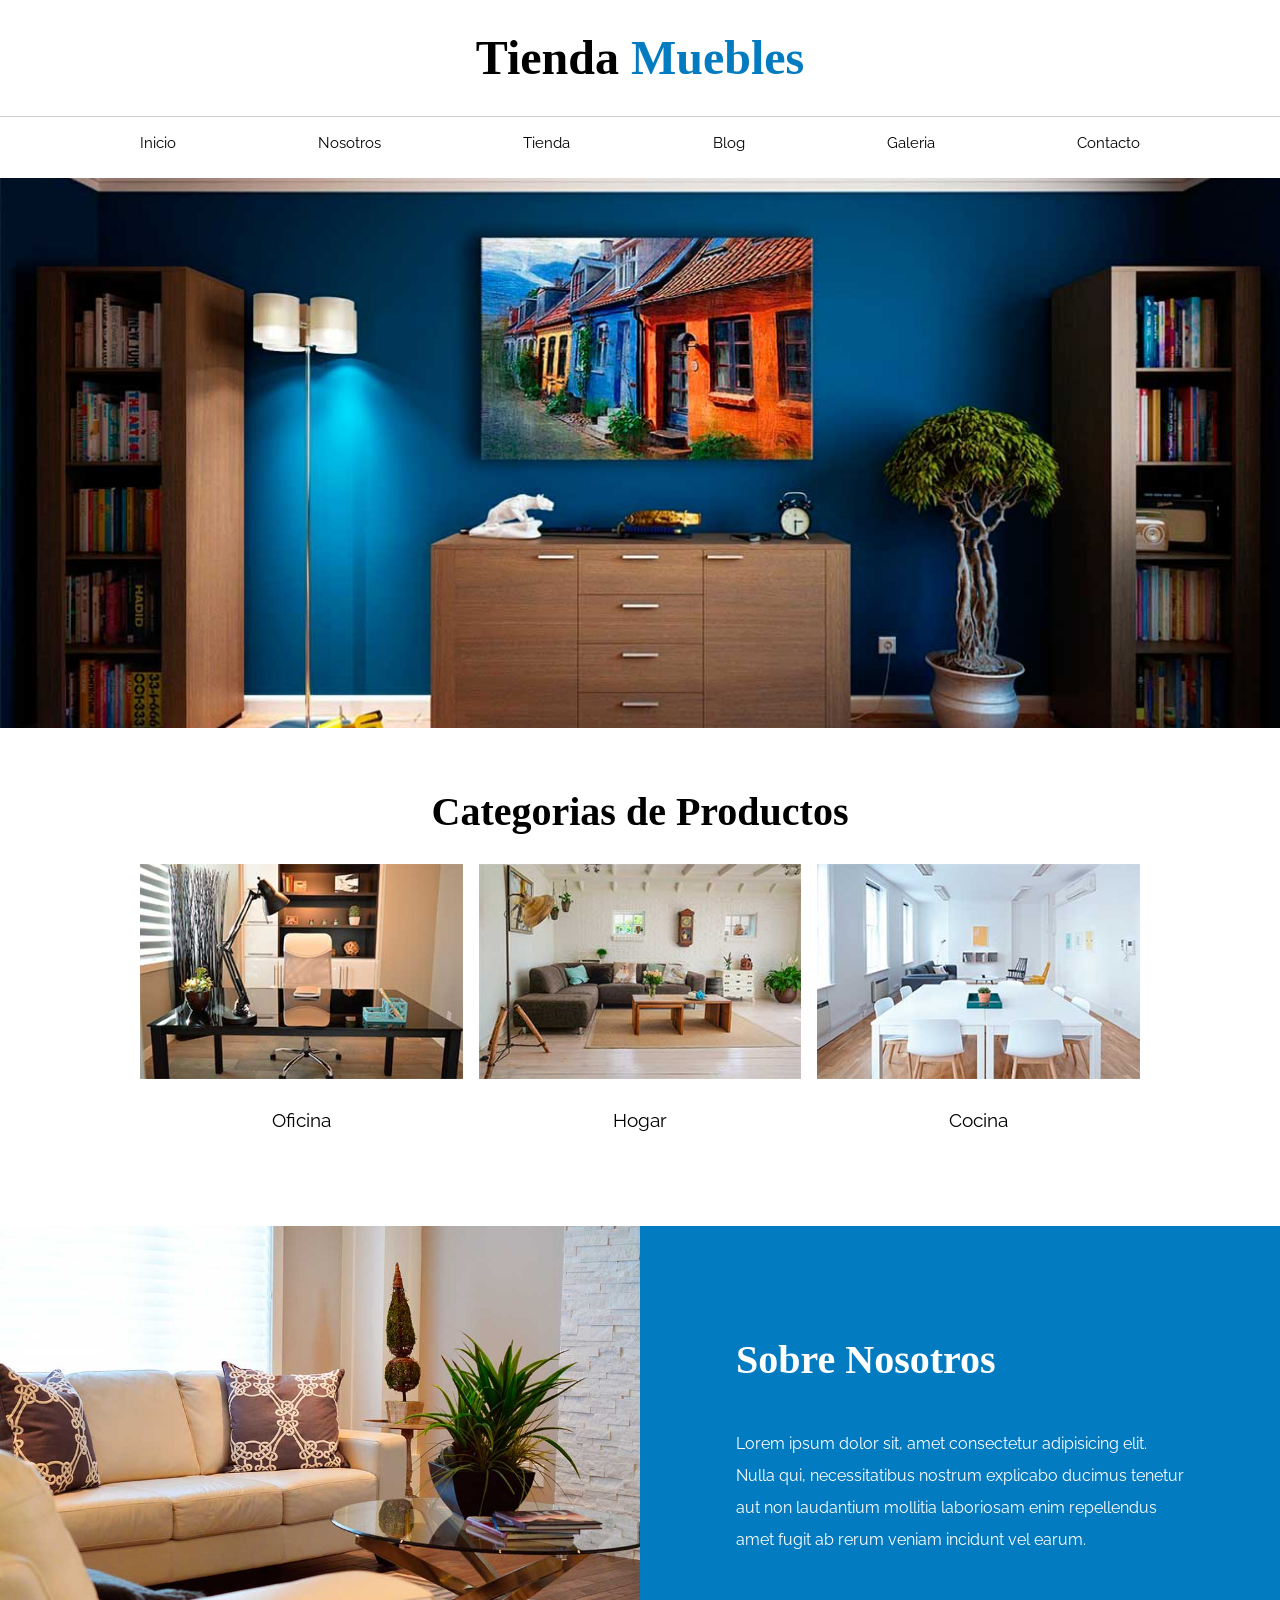
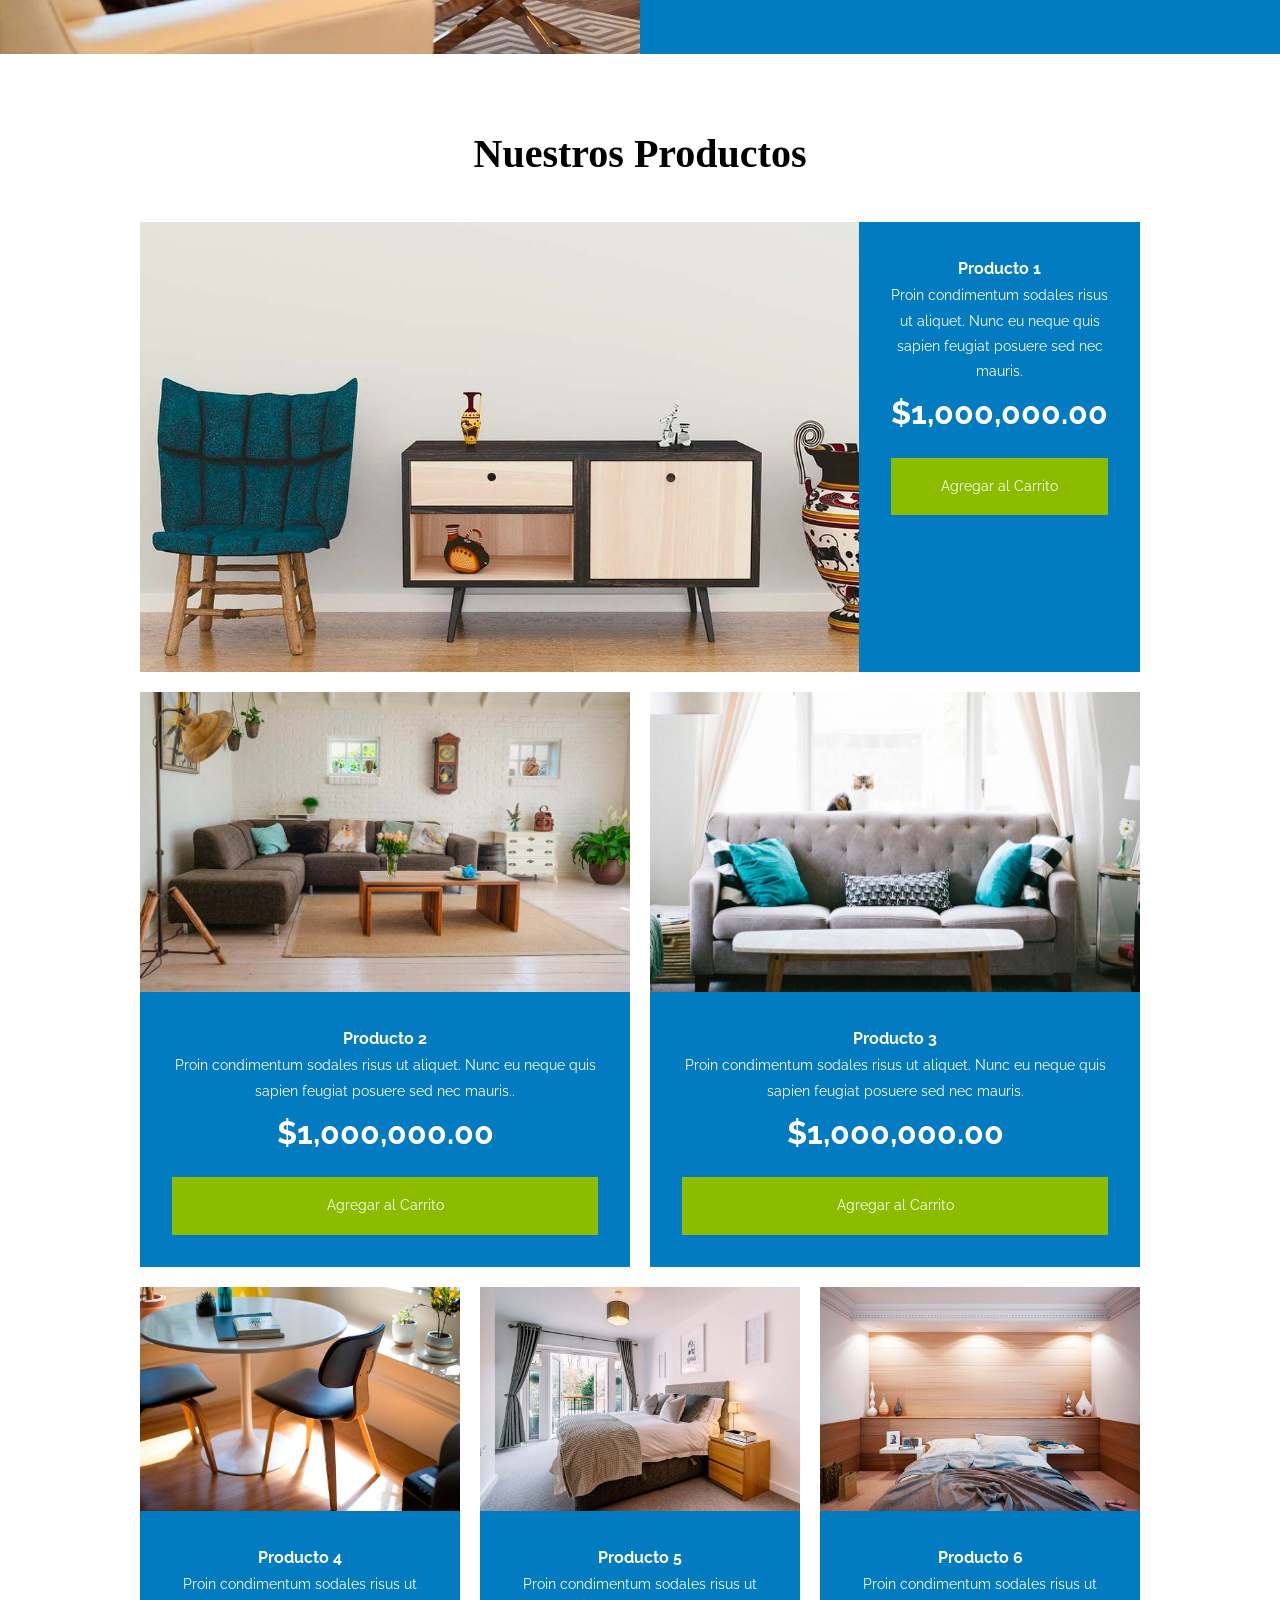
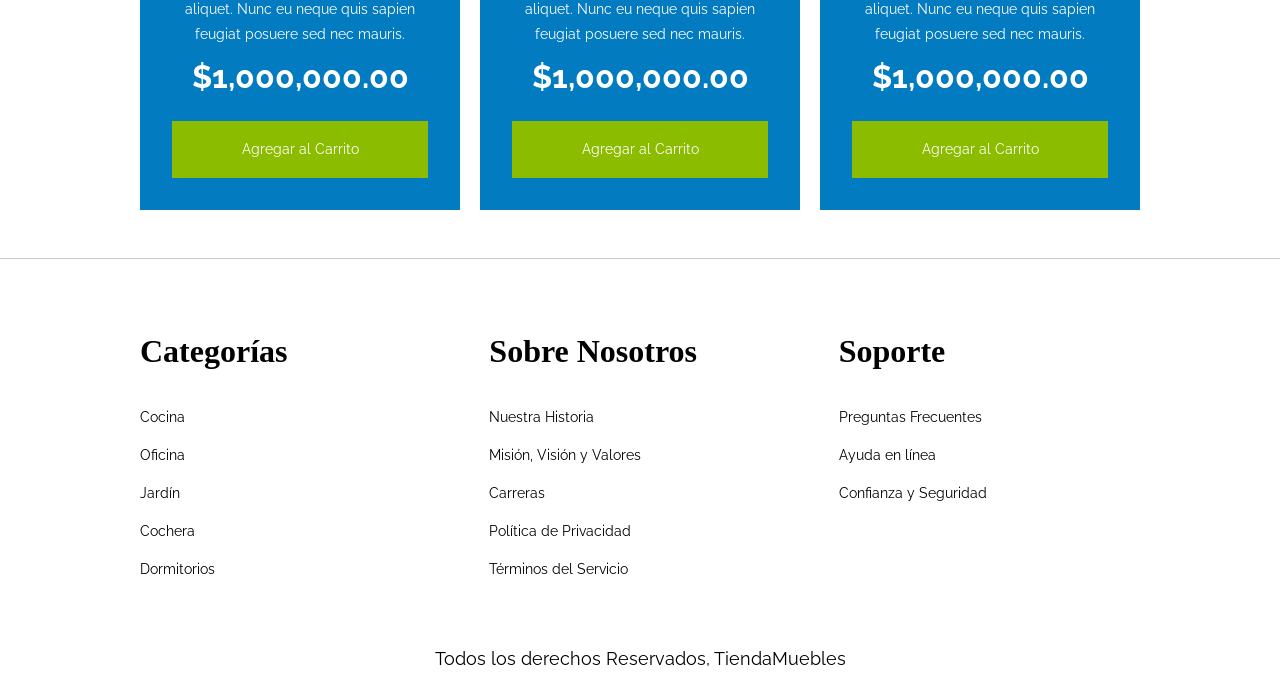
<file: index.html>
<!doctype html>
<html lang="es">
  <head>
    <meta charset="UTF-8" />
    <meta name="viewport" content="width=device-width, initial-scale=1.0" />
    <title>E-commers - Home</title>
    <link
      href="https://fonts.googleapis.com/css2?family=Raleway:wght@200;400;700&display=swap"
      rel="stylesheet"
    />
    <link rel="stylesheet" href="css/style.css" />
  </head>

  <body>
    <header class="header">
      <h1>Tienda <span class="titulo-azul">Muebles</span></h1>

      <div class="contenedor-nav">
        <nav class="navegacion ancho">
          <ul>
            <li><a href="index.html">Inicio</a></li>
            <li><a href="nosotros.html">Nosotros</a></li>
            <li><a href="Tienda.html">Tienda</a></li>
            <li><a href="Blog.html">Blog</a></li>
            <li><a href="Galeria.html">Galeria</a></li>
            <li><a href="Contacto.html">Contacto</a></li>
          </ul>
        </nav>
      </div>
    </header>

    <div class="hero">
      <img src="img/principal.jpg" alt="Imagen Principal" />
    </div>

    <main>
      <section class="contenedor categorias">
        <h2 class="titulo-catego">Categorias de Productos</h2>
        <div class="lista-categorias ancho">
          <div class="categoria">
            <img
              src="img/categoria1.jpg"
              alt="Categoría 1"
              class="img-categoria"
            />
            <a href="#" class="a-catego">Oficina</a>
          </div>
          <div class="categoria">
            <img
              src="img/categoria2.jpg"
              alt="Categoría 2"
              class="img-categoria"
            />
            <a href="#" class="a-catego">Hogar</a>
          </div>
          <div class="categoria">
            <img
              src="img/categoria3.jpg"
              alt="Categoría 3"
              class="img-categoria"
            />
            <a href="#" class="a-catego">Cocina</a>
          </div>
        </div>
      </section>

      <section class="sobre-nosotros">
        <div class="contenedor sobre-nosotros-grid">
          <img src="img/nosotros.jpg" alt="Sobre nosotros" />
          <div class="texto">
            <h2 class="nosotros-h2">Sobre Nosotros</h2>
            <p class="nosotros-parrafo">
              Lorem ipsum dolor sit, amet consectetur adipisicing elit. Nulla
              qui, necessitatibus nostrum explicabo ducimus tenetur aut non
              laudantium mollitia laboriosam enim repellendus amet fugit ab
              rerum veniam incidunt vel earum.
            </p>
          </div>
        </div>
      </section>

      <section class="contenido-principal contenedor">
        <h2 class="productos-titulo">Nuestros Productos</h2>

        <div class="ancho">
          <article class="producto grid-1">
            <img src="img/producto1.jpg" alt="Producto 1" />
            <div class="texto-producto">
              <h3>Producto 1</h3>
              <p>
                Proin condimentum sodales risus ut aliquet. Nunc eu neque quis
                sapien feugiat posuere sed nec mauris.
              </p>
              <p class="producto-precio">$1,000,000.00</p>
              <a href="#" class="producto-btn">Agregar al Carrito</a>
            </div>
          </article>
          <div class="grid-2">
            <article class="producto">
              <img src="img/producto2.jpg" alt="Producto 2" />
              <div class="texto-producto">
                <h3>Producto 2</h3>
                <p>
                  Proin condimentum sodales risus ut aliquet. Nunc eu neque quis
                  sapien feugiat posuere sed nec mauris..
                </p>
                <p class="producto-precio">$1,000,000.00</p>
                <a href="#" class="producto-btn">Agregar al Carrito</a>
              </div>
            </article>

            <article class="producto">
              <img src="img/producto3.jpg" alt="Producto 3" />
              <div class="texto-producto">
                <h3>Producto 3</h3>
                <p>
                  Proin condimentum sodales risus ut aliquet. Nunc eu neque quis
                  sapien feugiat posuere sed nec mauris.
                </p>
                <p class="producto-precio">$1,000,000.00</p>
                <a href="#" class="producto-btn">Agregar al Carrito</a>
              </div>
            </article>
          </div>
          <div class="grid-3">
            <article class="producto">
              <img src="img/producto4.jpg" alt="Producto 4" />
              <div class="texto-producto">
                <h3>Producto 4</h3>
                <p>
                  Proin condimentum sodales risus ut aliquet. Nunc eu neque quis
                  sapien feugiat posuere sed nec mauris.
                </p>
                <p class="producto-precio">$1,000,000.00</p>
                <a href="#" class="producto-btn">Agregar al Carrito</a>
              </div>
            </article>

            <article class="producto">
              <img src="img/producto5.jpg" alt="Producto 5" />
              <div class="texto-producto">
                <h3>Producto 5</h3>
                <p>
                  Proin condimentum sodales risus ut aliquet. Nunc eu neque quis
                  sapien feugiat posuere sed nec mauris.
                </p>
                <p class="producto-precio">$1,000,000.00</p>
                <a href="#" class="producto-btn">Agregar al Carrito</a>
              </div>
            </article>

            <article class="producto">
              <img src="img/producto6.jpg" alt="Producto 6" />
              <div class="texto-producto">
                <h3>Producto 6</h3>
                <p>
                  Proin condimentum sodales risus ut aliquet. Nunc eu neque quis
                  sapien feugiat posuere sed nec mauris.
                </p>
                <p class="producto-precio">$1,000,000.00</p>
                <a href="#" class="producto-btn">Agregar al Carrito</a>
              </div>
            </article>
          </div>
        </div>
      </section>
    </main>

<footer class="footer">
  <div class="footer-grid ancho">
    
    <div class="footer-col">
      <h3>Categorías</h3>
      <ul>
        <li><a href="#inicio">Cocina</a></li>
        <li><a href="#inicio">Oficina</a></li>
        <li><a href="#inicio">Jardín</a></li>
        <li><a href="#inicio">Cochera</a></li>
        <li><a href="#inicio">Dormitorios</a></li>
      </ul>
    </div>

    <div class="footer-col">
      <h3>Sobre Nosotros</h3>
      <ul>
        <li><a href="#inicio">Nuestra Historia</a></li>
        <li><a href="#inicio">Misión, Visión y Valores</a></li>
        <li><a href="#inicio">Carreras</a></li>
        <li><a href="#inicio">Política de Privacidad</a></li>
        <li><a href="#inicio">Términos del Servicio</a></li>
      </ul>
    </div>

    <div class="footer-col">
      <h3>Soporte</h3>
      <ul>
        <li><a href="#inicio">Preguntas Frecuentes</a></li>
        <li><a href="#inicio">Ayuda en línea</a></li>
        <li><a href="#inicio">Confianza y Seguridad</a></li>
      </ul>
    </div>

  </div>

  <p class="footer-copy">
    Todos los derechos Reservados, TiendaMuebles
  </p>
</footer>
  </body>
</html>
</file>
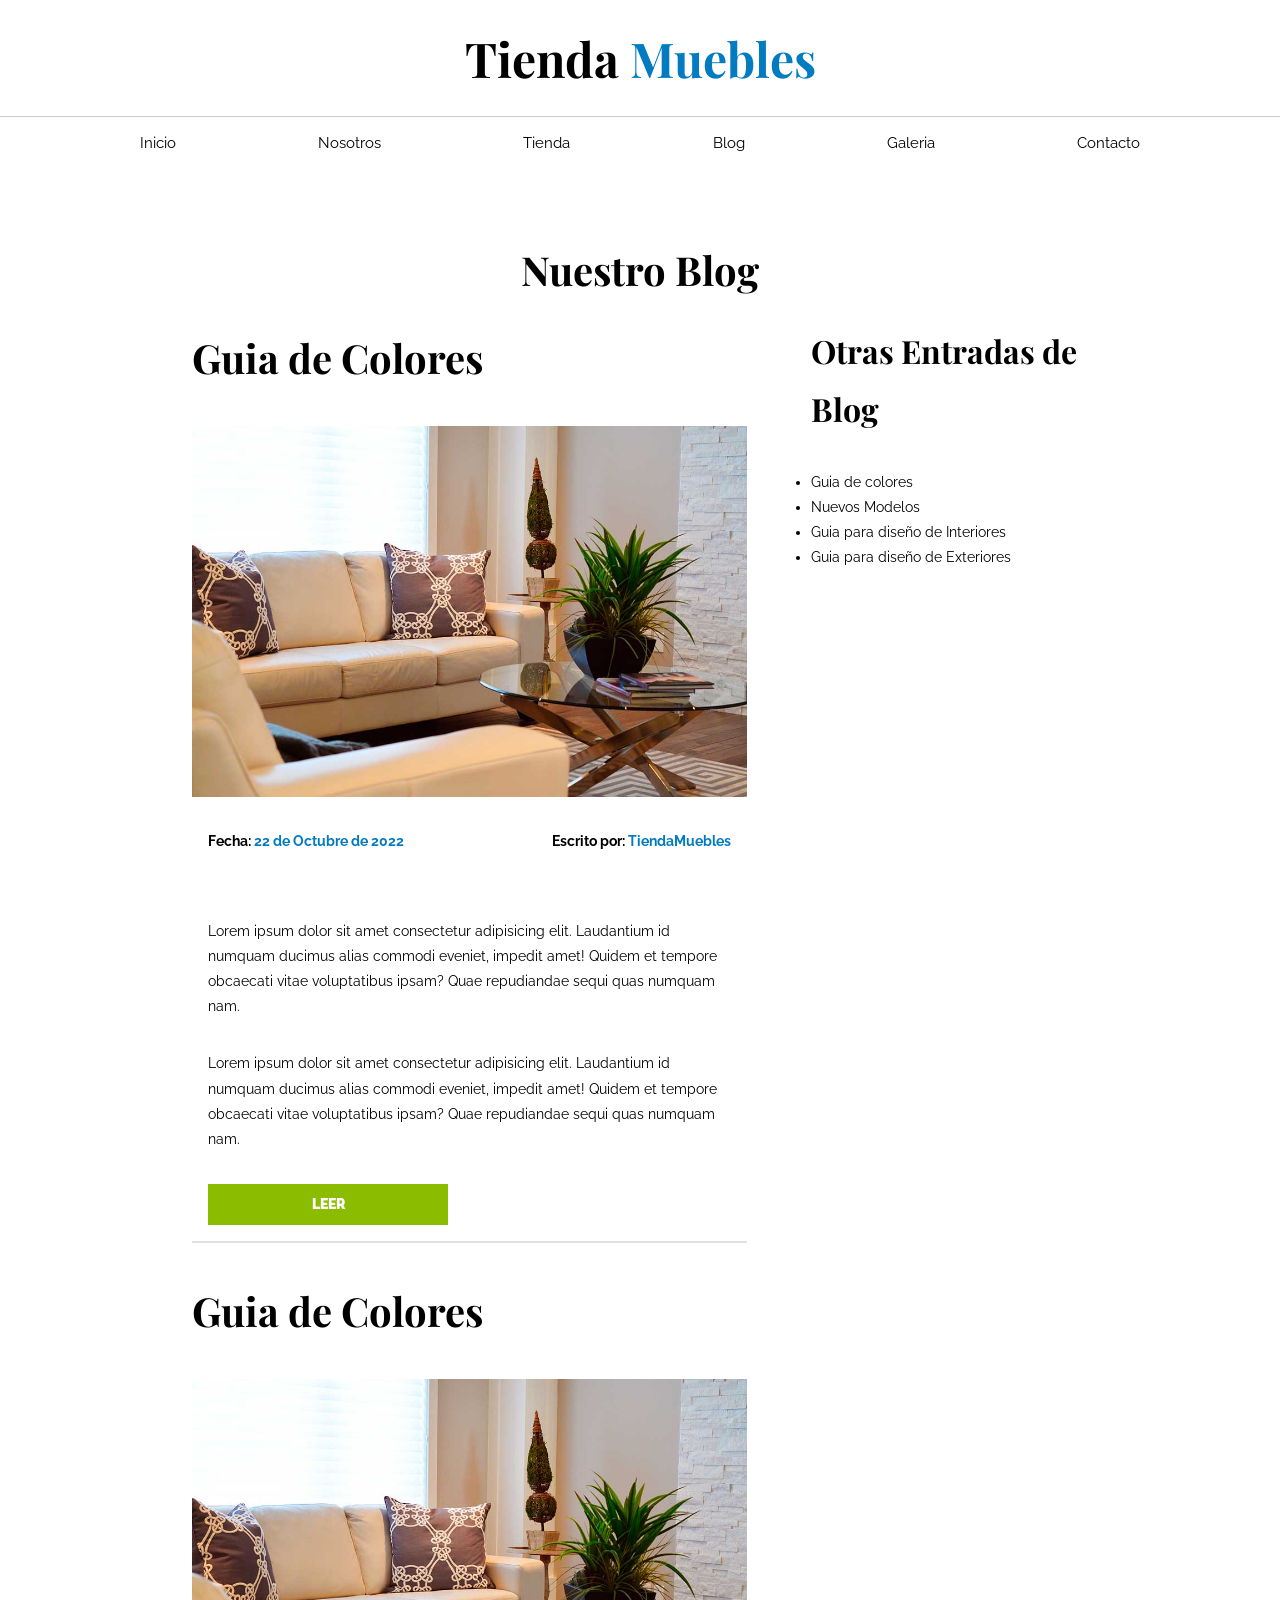
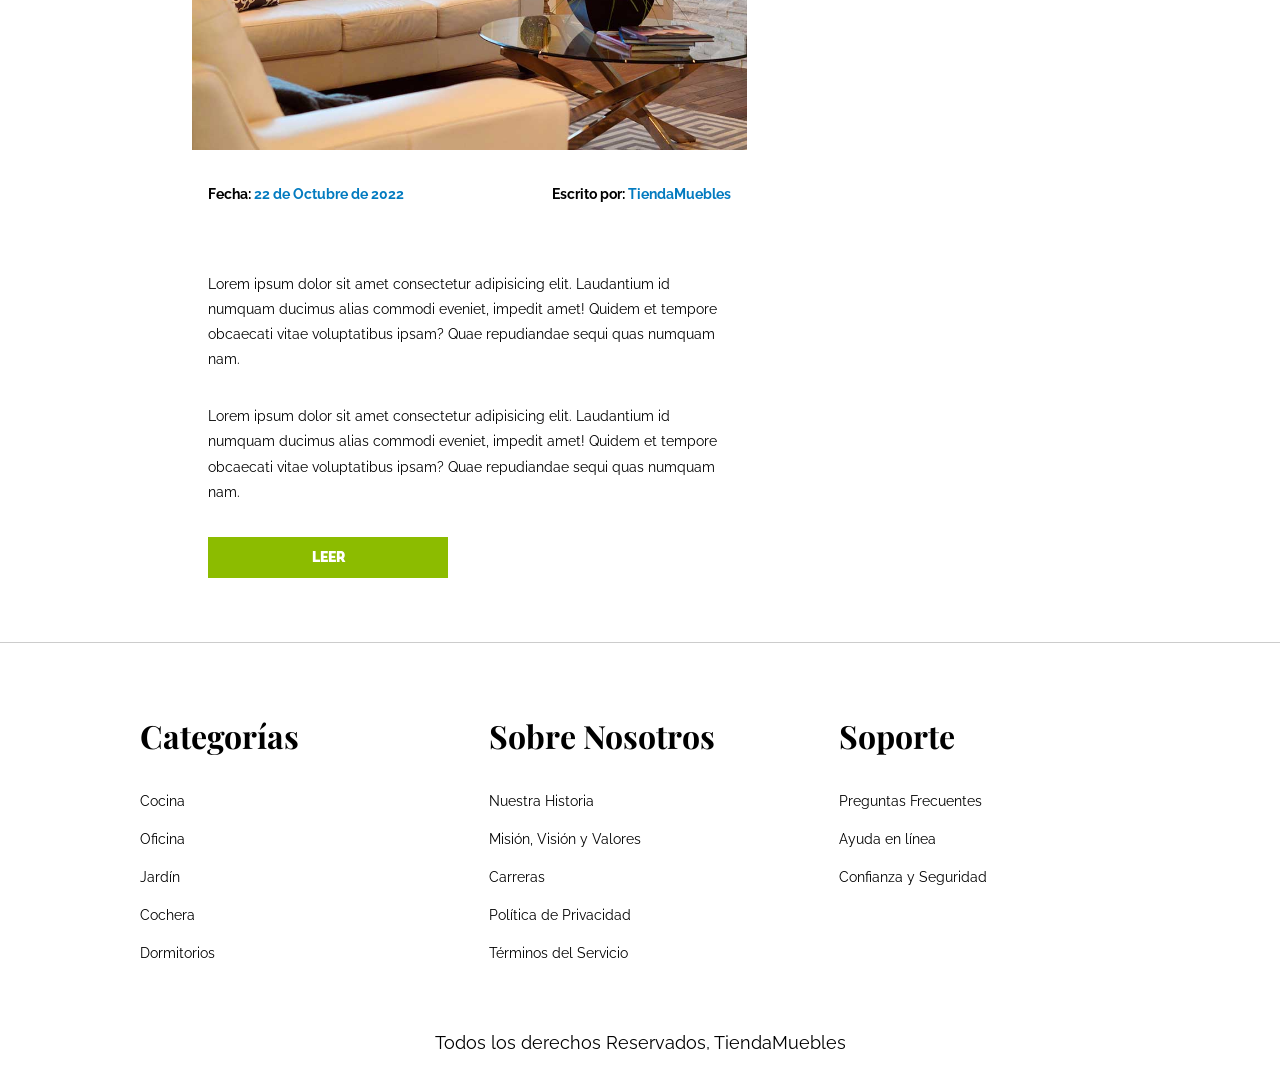
<file: Blog.html>
<!doctype html>
<html lang="es">
  <head>
    <meta charset="UTF-8" />
    <meta name="viewport" content="width=device-width, initial-scale=1.0" />

    <link
      href="https://fonts.googleapis.com/css2?family=Playfair+Display:wght@400;700&family=Raleway:wght@200;400;700&display=swap"
      rel="stylesheet"
    />

    <link rel="stylesheet" href="css/style.css" />
    <title>E-commerce - Blog</title>
  </head>

  <body>
    <header class="header">
      <h1>Tienda <span class="titulo-azul">Muebles</span></h1>

      <div class="contenedor-nav">
        <nav class="navegacion ancho">
          <ul>
            <li><a href="index.html">Inicio</a></li>
            <li><a href="nosotros.html">Nosotros</a></li>
            <li><a href="tienda.html">Tienda</a></li>
            <li><a href="blog.html">Blog</a></li>
            <li><a href="galeria.html">Galeria</a></li>
            <li><a href="contacto.html">Contacto</a></li>
          </ul>
        </nav>
      </div>
    </header>

    <main class="contenido-principal contenedor1">
      <h2 class="titulo-nosotros">Nuestro Blog</h2>

      <section class="contenedor-blog">
        <div class="blog">
          <article class="article1 article-raya">
            <h2>Guia de Colores</h2>

            <img src="img/nosotros.jpg" alt="imagen de guia de colores" />

            <div class="descripcion-blog">
              <div class="entrada-blog">
                <p>Fecha: <span>22 de Octubre de 2022</span></p>
                <p>Escrito por: <span>TiendaMuebles</span></p>
              </div>

              <div class="contexto-blog">
                <p>
                  Lorem ipsum dolor sit amet consectetur adipisicing elit.
                  Laudantium id numquam ducimus alias commodi eveniet, impedit
                  amet! Quidem et tempore obcaecati vitae voluptatibus ipsam?
                  Quae repudiandae sequi quas numquam nam.
                </p>

                <p>
                  Lorem ipsum dolor sit amet consectetur adipisicing elit.
                  Laudantium id numquam ducimus alias commodi eveniet, impedit
                  amet! Quidem et tempore obcaecati vitae voluptatibus ipsam?
                  Quae repudiandae sequi quas numquam nam.
                </p>

                <a href="entrada.html" class="btn-blog ">Leer</a>
              </div>
            </div>
          </article>

          <article class="article1 ">
            <h2>Guia de Colores</h2>

            <img src="img/nosotros.jpg" alt="imagen de guia de colores" />

            <div class="descripcion-blog">
              <div class="entrada-blog">
                <p>Fecha: <span>22 de Octubre de 2022</span></p>
                <p>Escrito por: <span>TiendaMuebles</span></p>
              </div>

              <div class="contexto-blog">
                <p>
                  Lorem ipsum dolor sit amet consectetur adipisicing elit.
                  Laudantium id numquam ducimus alias commodi eveniet, impedit
                  amet! Quidem et tempore obcaecati vitae voluptatibus ipsam?
                  Quae repudiandae sequi quas numquam nam.
                </p>

                <p>
                  Lorem ipsum dolor sit amet consectetur adipisicing elit.
                  Laudantium id numquam ducimus alias commodi eveniet, impedit
                  amet! Quidem et tempore obcaecati vitae voluptatibus ipsam?
                  Quae repudiandae sequi quas numquam nam.
                </p>

                <a href="entrada.html" class="btn-blog">Leer</a>
              </div>
            </div>
          </article>
        </div>

        <aside class="blog-aside">
          <h3>Otras Entradas de Blog</h3>
          <ul>
            <li><a href="#">Guia de colores</a></li>
            <li><a href="#">Nuevos Modelos</a></li>
            <li><a href="#">Guia para diseño de Interiores</a></li>
            <li><a href="#">Guia para diseño de Exteriores</a></li>
          </ul>
        </aside>
      </section>
    </main>

    <footer class="footer">
      <div class="footer-grid ancho">
        <div class="footer-col">
          <h3>Categorías</h3>
          <ul>
            <li><a href="#">Cocina</a></li>
            <li><a href="#">Oficina</a></li>
            <li><a href="#">Jardín</a></li>
            <li><a href="#">Cochera</a></li>
            <li><a href="#">Dormitorios</a></li>
          </ul>
        </div>

        <div class="footer-col">
          <h3>Sobre Nosotros</h3>
          <ul>
            <li><a href="#">Nuestra Historia</a></li>
            <li><a href="#">Misión, Visión y Valores</a></li>
            <li><a href="#">Carreras</a></li>
            <li><a href="#">Política de Privacidad</a></li>
            <li><a href="#">Términos del Servicio</a></li>
          </ul>
        </div>

        <div class="footer-col">
          <h3>Soporte</h3>
          <ul>
            <li><a href="#">Preguntas Frecuentes</a></li>
            <li><a href="#">Ayuda en línea</a></li>
            <li><a href="#">Confianza y Seguridad</a></li>
          </ul>
        </div>
      </div>

      <p class="footer-copy">Todos los derechos Reservados, TiendaMuebles</p>
    </footer>
  </body>
</html>
</file>
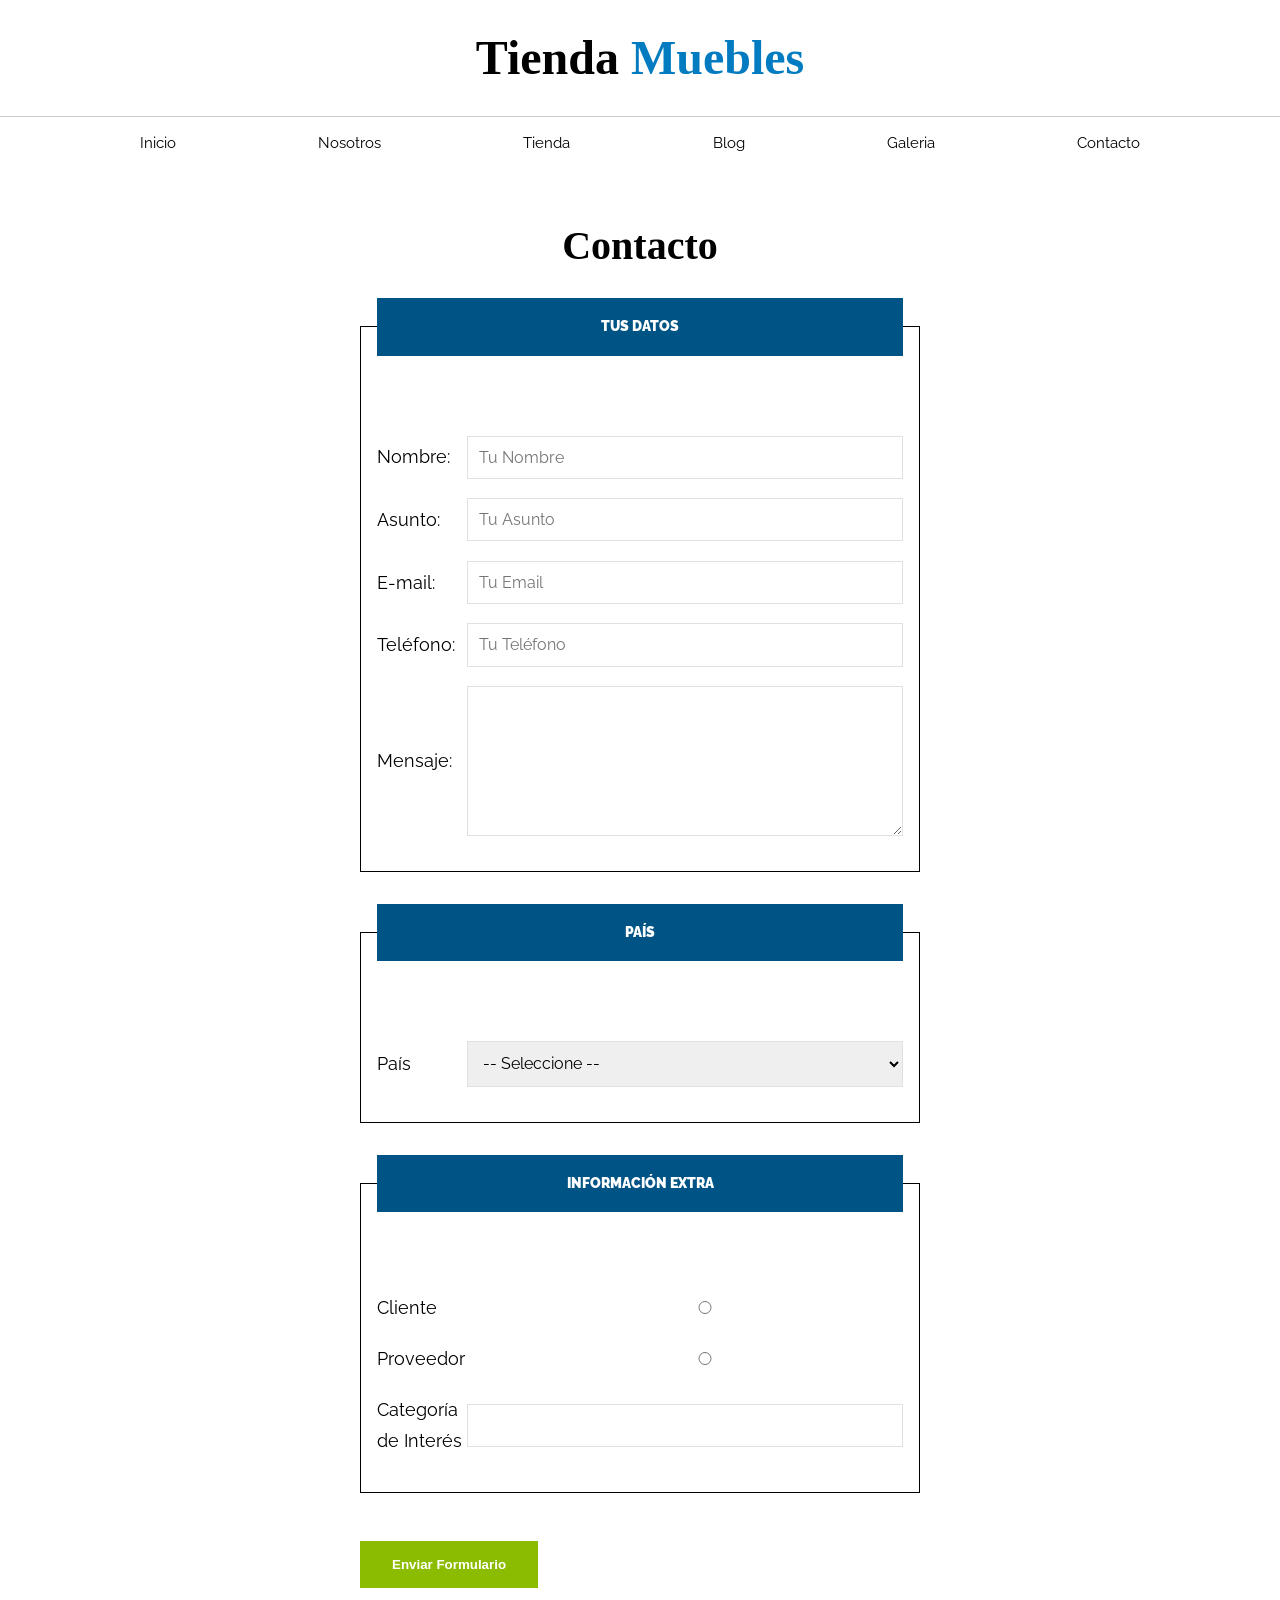
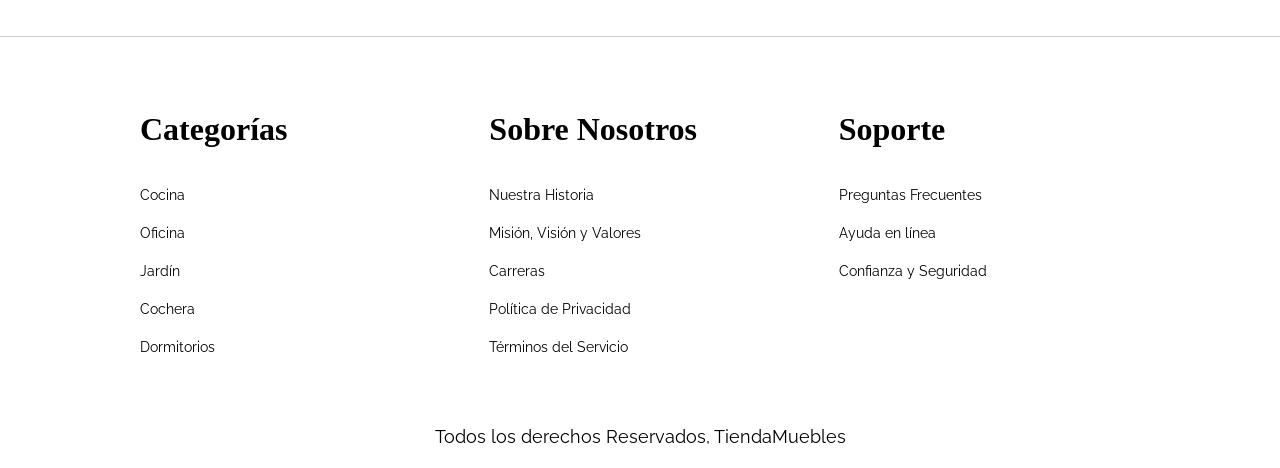
<file: Contacto.html>
<!doctype html>
<html lang="es">
  <head>
    <meta charset="UTF-8" />
    <meta name="viewport" content="width=device-width, initial-scale=1.0" />
    <link
      href="https://fonts.googleapis.com/css2?family=Raleway:wght@200;400;700&display=swap"
      rel="stylesheet"
    />
    <link rel="stylesheet" href="css/style.css" />
    <title>E-commers - Contacto</title>
  </head>

  <body>
    <header class="header">
      <h1>Tienda <span class="titulo-azul">Muebles</span></h1>

      <div class="contenedor-nav">
        <nav class="navegacion ancho">
          <ul>
            <li><a href="index.html">Inicio</a></li>
            <li><a href="nosotros.html">Nosotros</a></li>
            <li><a href="Tienda.html">Tienda</a></li>
            <li><a href="Blog.html">Blog</a></li>
            <li><a href="Galeria.html">Galeria</a></li>
            <li><a href="Contacto.html">Contacto</a></li>
          </ul>
        </nav>
      </div>
    </header>

    <main class="contenido-principal contenedor">
      <h2 class="titulo-form">Contacto</h2>

      <form class="formulario">
        <fieldset>
          <legend>Tus Datos</legend>

          <div class="campo">
            <label for="nombre">Nombre: </label>
            <input id="nombre" type="text" placeholder="Tu Nombre" required />
          </div>

          <div class="campo">
            <label for="asunto">Asunto:</label>
            <input id="asunto" type="text" placeholder="Tu Asunto" required />
          </div>

          <div class="campo">
            <label for="email">E-mail:</label>
            <input id="email" type="email" placeholder="Tu Email" />
          </div>

          <div class="campo">
            <label for="tel">Teléfono:</label>
            <input id="tel" type="tel" placeholder="Tu Teléfono" />
          </div>

          <div class="campo">
            <label for="tel">Mensaje:</label>
            <textarea rows="10" cols="20"></textarea>
          </div>
        </fieldset>

        <fieldset>
          <legend>País</legend>

          <div class="campo">
            <label for="pais">País</label>
            <select id="pais">
              <option value="">-- Seleccione --</option>
              <option value="MX">México</option>
              <option value="PR">Perú</option>
              <option value="CO">Colombia</option>
              <option value="AR">Argentina</option>
              <option value="ES">España</option>
              <option value="CL">Chile</option>
            </select>
          </div>
        </fieldset>
        <fieldset>
          <legend>Información Extra</legend>

          <div class="campo">
            <label for="cliente">Cliente</label>
            <input id="cliente" type="radio" name="tipo" value="cliente" />
          </div>

          <div class="campo">
            <label for="proveedor">Proveedor</label>
            <input id="proveedor" type="radio" name="tipo" value="proveedor" />
          </div>

          <div class="campo">
            <label for="categoria">Categoría de Interés</label>
            <input list="categorias" name="categorias" />
            <datalist id="categorias">
              <option value="Cocina"></option>
              <option value="Exterior"></option>
              <option value="Recamaras"></option>
              <option value="Oficina"></option>
              <option value="Televisión"></option>
            </datalist>
          </div>
        </fieldset>

        <input class="btn" type="submit" value="Enviar Formulario" />
      </form>
    </main>

    <footer class="footer">
      <div class="footer-grid ancho">
        <div class="footer-col">
          <h3>Categorías</h3>
          <ul>
            <li><a href="#inicio">Cocina</a></li>
            <li><a href="#inicio">Oficina</a></li>
            <li><a href="#inicio">Jardín</a></li>
            <li><a href="#inicio">Cochera</a></li>
            <li><a href="#inicio">Dormitorios</a></li>
          </ul>
        </div>

        <div class="footer-col">
          <h3>Sobre Nosotros</h3>
          <ul>
            <li><a href="#inicio">Nuestra Historia</a></li>
            <li><a href="#inicio">Misión, Visión y Valores</a></li>
            <li><a href="#inicio">Carreras</a></li>
            <li><a href="#inicio">Política de Privacidad</a></li>
            <li><a href="#inicio">Términos del Servicio</a></li>
          </ul>
        </div>

        <div class="footer-col">
          <h3>Soporte</h3>
          <ul>
            <li><a href="#inicio">Preguntas Frecuentes</a></li>
            <li><a href="#inicio">Ayuda en línea</a></li>
            <li><a href="#inicio">Confianza y Seguridad</a></li>
          </ul>
        </div>
      </div>

      <p class="footer-copy">Todos los derechos Reservados, TiendaMuebles</p>
    </footer>
  </body>
</html>
</file>
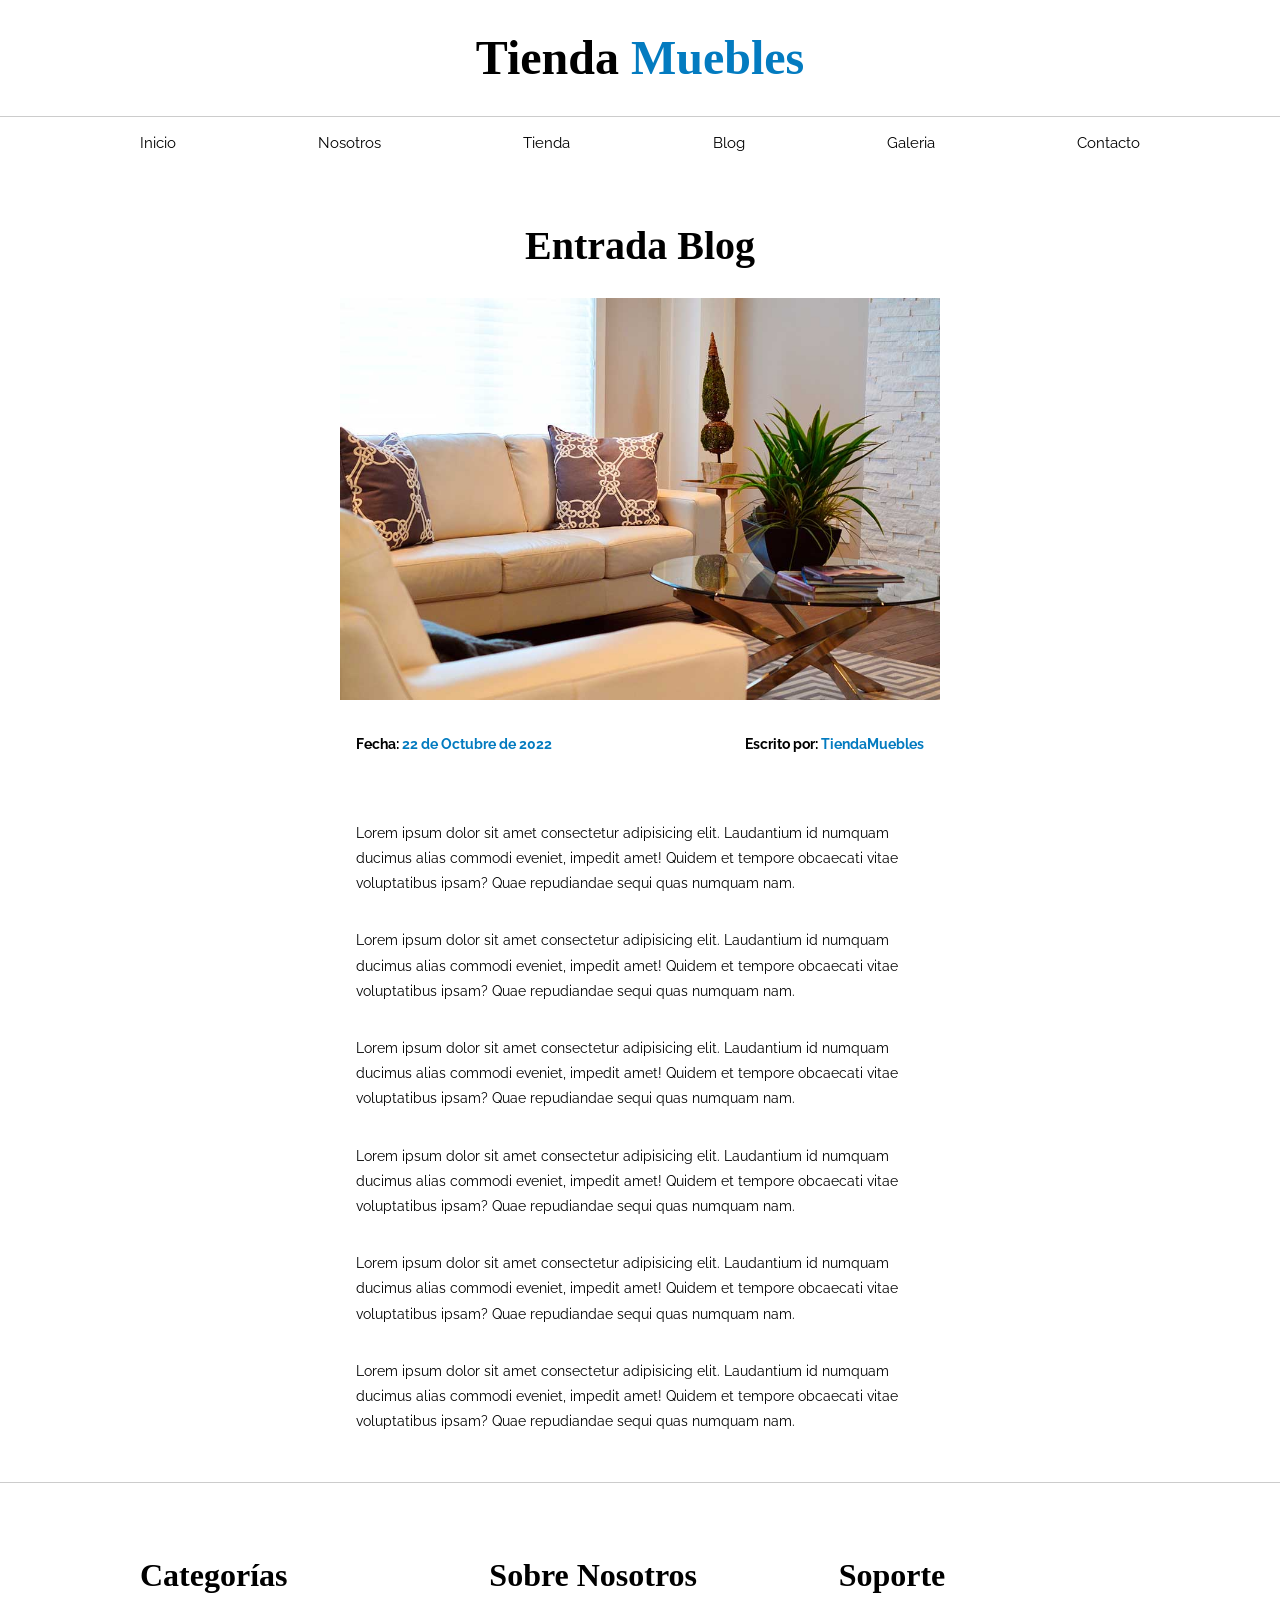
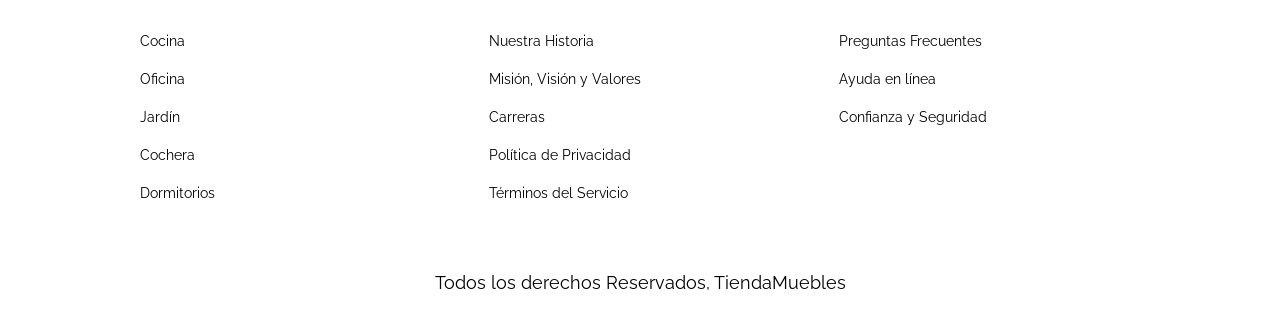
<file: entrada.html>
<!doctype html>
<html lang="es">
  <head>
    <meta charset="UTF-8" />
    <meta name="viewport" content="width=device-width, initial-scale=1.0" />
    <link
      href="https://fonts.googleapis.com/css2?family=Raleway:wght@200;400;700&display=swap"
      rel="stylesheet"
    />
    <link rel="stylesheet" href="css/style.css" />
    <title>E-commers - Home</title>
  </head>

  <body>
    <header class="header">
      <h1>Tienda <span class="titulo-azul">Muebles</span></h1>

      <div class="contenedor-nav">
        <nav class="navegacion ancho">
          <ul>
            <li><a href="index.html">Inicio</a></li>
            <li><a href="nosotros.html">Nosotros</a></li>
            <li><a href="Tienda.html">Tienda</a></li>
            <li><a href="Blog.html">Blog</a></li>
            <li><a href="Galeria.html">Galeria</a></li>
            <li><a href="Contacto.html">Contacto</a></li>
          </ul>
        </nav>
      </div>
    </header>
    <main class="contenido-entrada contenedor1">
      <article class="article-entrada contenido-entrada-blog">
        <h2>Entrada Blog</h2>

        <div>
          <img src="img/nosotros.jpg" alt="imagen de guia de colores" />
        </div>

        <div class="descripcion-blog">
          <div class="entrada-blog">
            <p>Fecha: <span>22 de Octubre de 2022</span></p>
            <p>Escrito por: <span>TiendaMuebles</span></p>
          </div>

          <div class="contexto-blog">
            <p>
              Lorem ipsum dolor sit amet consectetur adipisicing elit.
              Laudantium id numquam ducimus alias commodi eveniet, impedit amet!
              Quidem et tempore obcaecati vitae voluptatibus ipsam? Quae
              repudiandae sequi quas numquam nam.
            </p>
            <p>
              Lorem ipsum dolor sit amet consectetur adipisicing elit.
              Laudantium id numquam ducimus alias commodi eveniet, impedit amet!
              Quidem et tempore obcaecati vitae voluptatibus ipsam? Quae
              repudiandae sequi quas numquam nam.
            </p>
            <p>
              Lorem ipsum dolor sit amet consectetur adipisicing elit.
              Laudantium id numquam ducimus alias commodi eveniet, impedit amet!
              Quidem et tempore obcaecati vitae voluptatibus ipsam? Quae
              repudiandae sequi quas numquam nam.
            </p>
            <p>
              Lorem ipsum dolor sit amet consectetur adipisicing elit.
              Laudantium id numquam ducimus alias commodi eveniet, impedit amet!
              Quidem et tempore obcaecati vitae voluptatibus ipsam? Quae
              repudiandae sequi quas numquam nam.
            </p>
            <p>
              Lorem ipsum dolor sit amet consectetur adipisicing elit.
              Laudantium id numquam ducimus alias commodi eveniet, impedit amet!
              Quidem et tempore obcaecati vitae voluptatibus ipsam? Quae
              repudiandae sequi quas numquam nam.
            </p>
            <p>
              Lorem ipsum dolor sit amet consectetur adipisicing elit.
              Laudantium id numquam ducimus alias commodi eveniet, impedit amet!
              Quidem et tempore obcaecati vitae voluptatibus ipsam? Quae
              repudiandae sequi quas numquam nam.
            </p>
          </div>
        </div>
      </article>
    </main>
    <footer class="footer">
      <div class="footer-grid ancho">
        <div class="footer-col">
          <h3>Categorías</h3>
          <ul>
            <li><a href="#inicio">Cocina</a></li>
            <li><a href="#inicio">Oficina</a></li>
            <li><a href="#inicio">Jardín</a></li>
            <li><a href="#inicio">Cochera</a></li>
            <li><a href="#inicio">Dormitorios</a></li>
          </ul>
        </div>

        <div class="footer-col">
          <h3>Sobre Nosotros</h3>
          <ul>
            <li><a href="#inicio">Nuestra Historia</a></li>
            <li><a href="#inicio">Misión, Visión y Valores</a></li>
            <li><a href="#inicio">Carreras</a></li>
            <li><a href="#inicio">Política de Privacidad</a></li>
            <li><a href="#inicio">Términos del Servicio</a></li>
          </ul>
        </div>

        <div class="footer-col">
          <h3>Soporte</h3>
          <ul>
            <li><a href="#inicio">Preguntas Frecuentes</a></li>
            <li><a href="#inicio">Ayuda en línea</a></li>
            <li><a href="#inicio">Confianza y Seguridad</a></li>
          </ul>
        </div>
      </div>

      <p class="footer-copy">Todos los derechos Reservados, TiendaMuebles</p>
    </footer>
  </body>
</html>
</file>
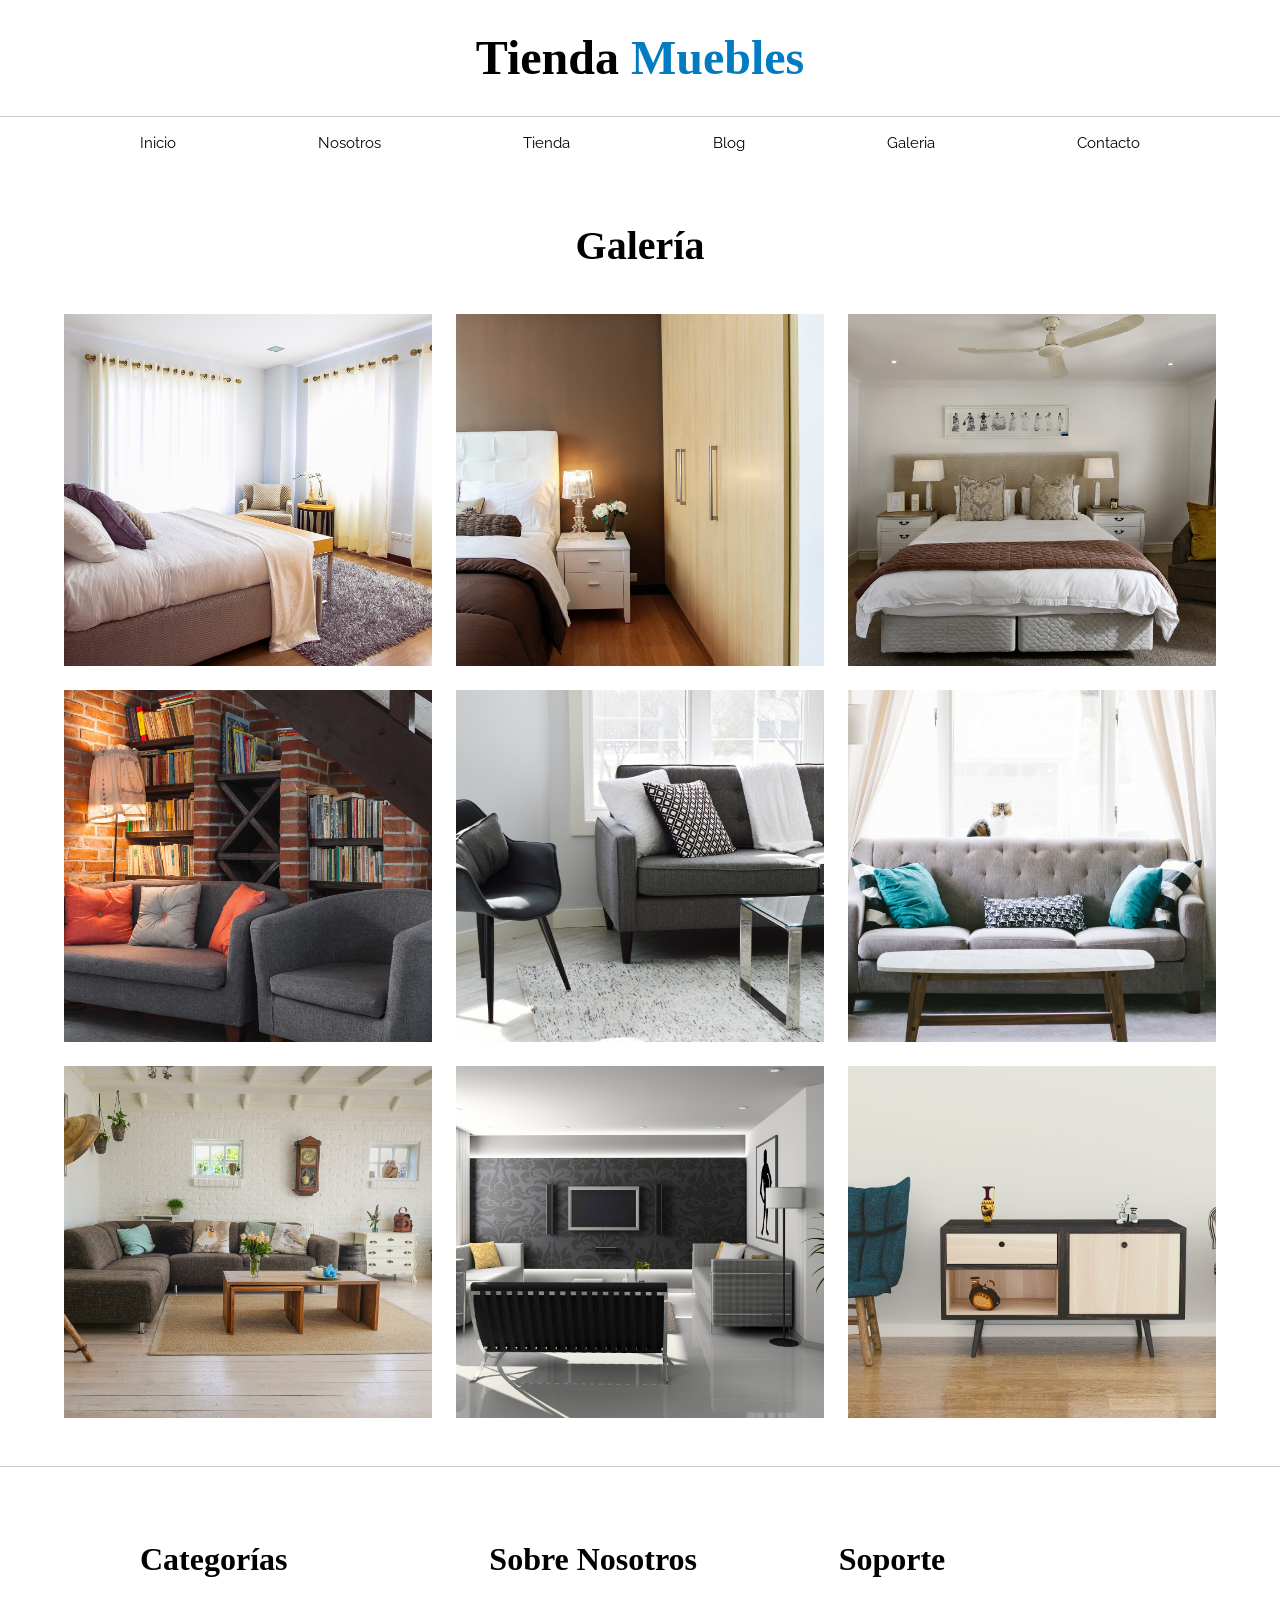
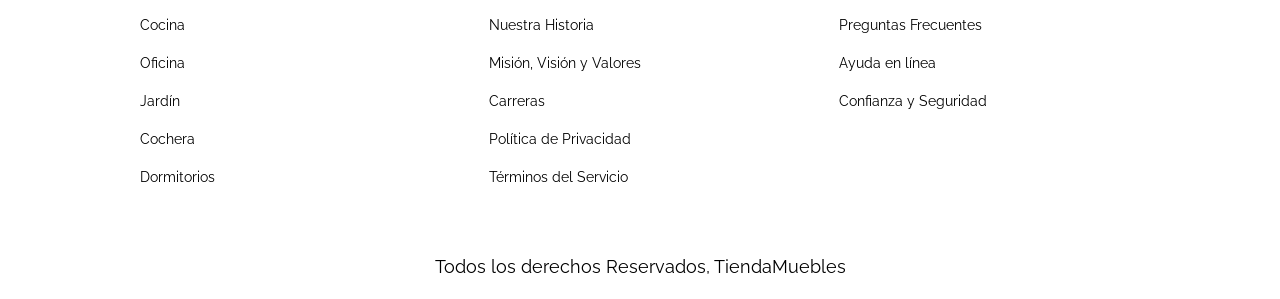
<file: Galeria.html>
<!doctype html>
<html lang="es">
  <head>
    <meta charset="UTF-8" />
    <meta name="viewport" content="width=device-width, initial-scale=1.0" />
    <title>E-commers - Home</title>
    <link
      href="https://fonts.googleapis.com/css2?family=Raleway:wght@200;400;700&display=swap"
      rel="stylesheet"
    />
    <link rel="stylesheet" href="css/style.css" />
  </head>

  <body>
    <header class="header">
      <h1>Tienda <span class="titulo-azul">Muebles</span></h1>

      <div class="contenedor-nav">
        <nav class="navegacion ancho">
          <ul>
            <li><a href="index.html">Inicio</a></li>
            <li><a href="nosotros.html">Nosotros</a></li>
            <li><a href="Tienda.html">Tienda</a></li>
            <li><a href="Blog.html">Blog</a></li>
            <li><a href="Galeria.html">Galeria</a></li>
            <li><a href="Contacto.html">Contacto</a></li>
          </ul>
        </nav>
      </div>
    </header>

    <main class="contenido-principal contenedor-galeria titulo-galeria">
      <h2>Galería</h2>
      <ul class="galeria">
        <li>
          <a href="img/galeria_01.jpg"
            ><img src="img/galeria_01.jpg" alt="Imagen 1"
          /></a>
        </li>
        <li>
          <a href="img/galeria_02.jpg"
            ><img src="img/galeria_02.jpg" alt="Imagen 2"
          /></a>
        </li>
        <li>
          <a href="img/galeria_03.jpg"
            ><img src="img/galeria_03.jpg" alt="Imagen 3"
          /></a>
        </li>
        <li>
          <a href="img/galeria_04.jpg"
            ><img src="img/galeria_04.jpg" alt="Imagen 4"
          /></a>
        </li>
        <li>
          <a href="img/galeria_05.jpg"
            ><img src="img/galeria_05.jpg" alt="Imagen 5  "
          /></a>
        </li>
        <li>
          <a href="img/galeria_06.jpg"
            ><img src="img/galeria_06.jpg" alt="Imagen 6"
          /></a>
        </li>
        <li>
          <a href="img/galeria_07.jpg"
            ><img src="img/galeria_07.jpg" alt="Imagen 7"
          /></a>
        </li>
        <li>
          <a href="img/galeria_08.jpg"
            ><img src="img/galeria_08.jpg" alt="Imagen 8"
          /></a>
        </li>
        <li>
          <a href="img/galeria_09.jpg"
            ><img src="img/galeria_09.jpg" alt="Imagen 9"
          /></a>
        </li>
      </ul>
    </main>
<footer class="footer">
  <div class="footer-grid ancho">
    
    <div class="footer-col">
      <h3>Categorías</h3>
      <ul>
        <li><a href="#inicio">Cocina</a></li>
        <li><a href="#inicio">Oficina</a></li>
        <li><a href="#inicio">Jardín</a></li>
        <li><a href="#inicio">Cochera</a></li>
        <li><a href="#inicio">Dormitorios</a></li>
      </ul>
    </div>

    <div class="footer-col">
      <h3>Sobre Nosotros</h3>
      <ul>
        <li><a href="#inicio">Nuestra Historia</a></li>
        <li><a href="#inicio">Misión, Visión y Valores</a></li>
        <li><a href="#inicio">Carreras</a></li>
        <li><a href="#inicio">Política de Privacidad</a></li>
        <li><a href="#inicio">Términos del Servicio</a></li>
      </ul>
    </div>

    <div class="footer-col">
      <h3>Soporte</h3>
      <ul>
        <li><a href="#inicio">Preguntas Frecuentes</a></li>
        <li><a href="#inicio">Ayuda en línea</a></li>
        <li><a href="#inicio">Confianza y Seguridad</a></li>
      </ul>
    </div>

  </div>

  <p class="footer-copy">
    Todos los derechos Reservados, TiendaMuebles
  </p>
</footer>
  </body>
</html>
</file>
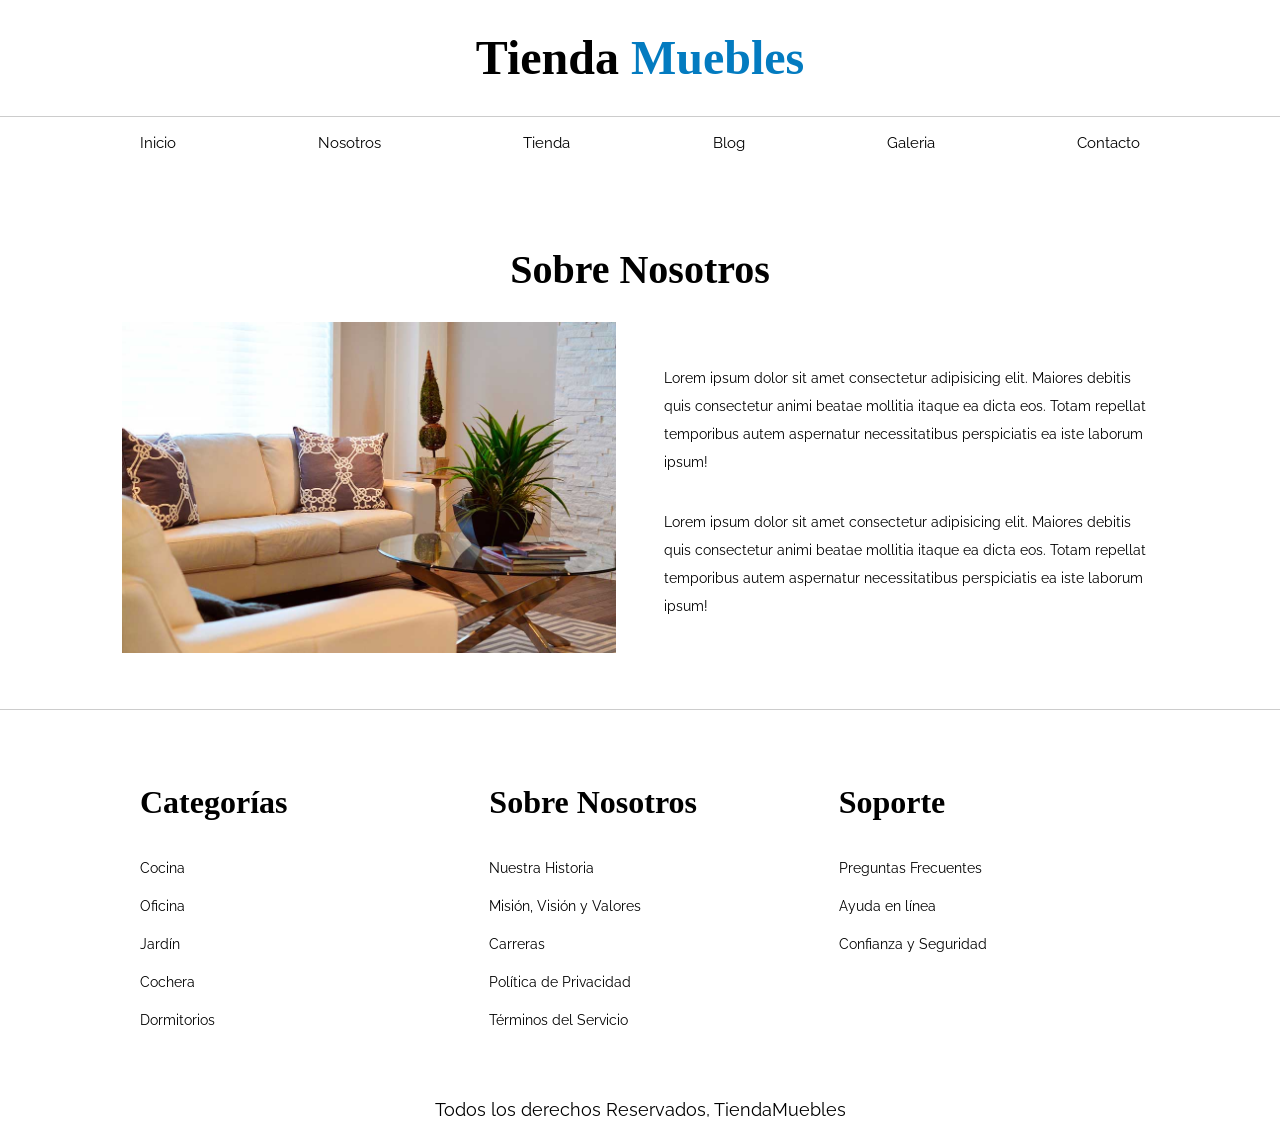
<file: Nosotros.html>
<!doctype html>
<html lang="es">
  <head>
    <meta charset="UTF-8" />
    <meta name="viewport" content="width=device-width, initial-scale=1.0" />
    <link
      href="https://fonts.googleapis.com/css2?family=Raleway:wght@200;400;700&display=swap"
      rel="stylesheet"
    />
    <link rel="stylesheet" href="css/style.css" />
    <title>E-commers - Home</title>
  </head>

  <body>
    <header class="header">
      <h1>Tienda <span class="titulo-azul">Muebles</span></h1>

      <div class="contenedor-nav">
        <nav class="navegacion ancho">
          <ul>
            <li><a href="index.html">Inicio</a></li>
            <li><a href="nosotros.html">Nosotros</a></li>
            <li><a href="Tienda.html">Tienda</a></li>
            <li><a href="Blog.html">Blog</a></li>
            <li><a href="Galeria.html">Galeria</a></li>
            <li><a href="Contacto.html">Contacto</a></li>
          </ul>
        </nav>
      </div>
    </header>

    <main class="contenedor-nosotros">
      <h2 class="titulo-nosotros">Sobre Nosotros</h2>
      <div class=" grid-2-nosotros ">
        <div >
          <img src="img/nosotros.jpg" alt="Sobre nosotros" />
        </div>
        <div class="texto-sub">
          <p>
            Lorem ipsum dolor sit amet consectetur adipisicing elit. Maiores
            debitis quis consectetur animi beatae mollitia itaque ea dicta eos.
            Totam repellat temporibus autem aspernatur necessitatibus
            perspiciatis ea iste laborum ipsum!
          </p>
          <p>
            Lorem ipsum dolor sit amet consectetur adipisicing elit. Maiores
            debitis quis consectetur animi beatae mollitia itaque ea dicta eos.
            Totam repellat temporibus autem aspernatur necessitatibus
            perspiciatis ea iste laborum ipsum!
          </p>
        </div>
      </div>
    </main>
    <footer class="footer">
      <div class="footer-grid ancho">
        <div class="footer-col">
          <h3>Categorías</h3>
          <ul>
            <li><a href="#inicio">Cocina</a></li>
            <li><a href="#inicio">Oficina</a></li>
            <li><a href="#inicio">Jardín</a></li>
            <li><a href="#inicio">Cochera</a></li>
            <li><a href="#inicio">Dormitorios</a></li>
          </ul>
        </div>

        <div class="footer-col">
          <h3>Sobre Nosotros</h3>
          <ul>
            <li><a href="#inicio">Nuestra Historia</a></li>
            <li><a href="#inicio">Misión, Visión y Valores</a></li>
            <li><a href="#inicio">Carreras</a></li>
            <li><a href="#inicio">Política de Privacidad</a></li>
            <li><a href="#inicio">Términos del Servicio</a></li>
          </ul>
        </div>

        <div class="footer-col">
          <h3>Soporte</h3>
          <ul>
            <li><a href="#inicio">Preguntas Frecuentes</a></li>
            <li><a href="#inicio">Ayuda en línea</a></li>
            <li><a href="#inicio">Confianza y Seguridad</a></li>
          </ul>
        </div>
      </div>

      <p class="footer-copy">Todos los derechos Reservados, TiendaMuebles</p>
    </footer>
  </body>
</html>
</file>
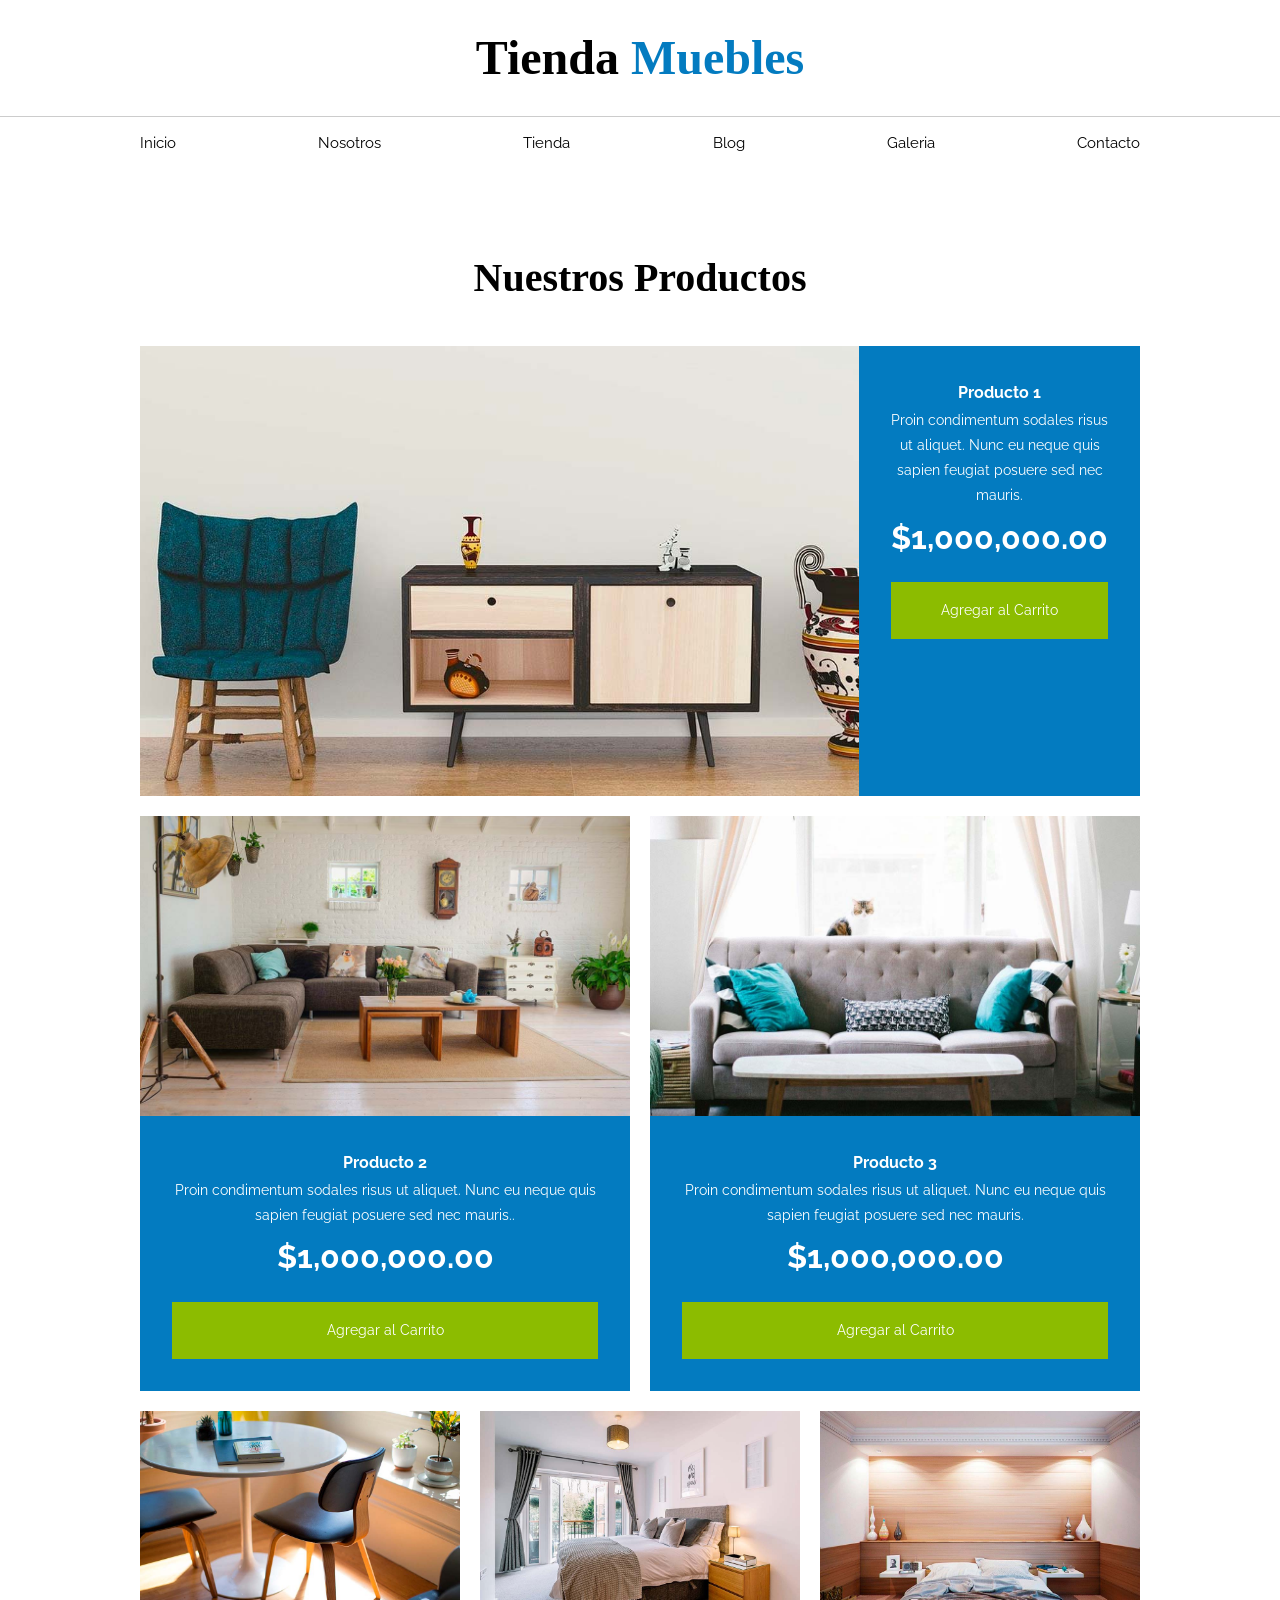
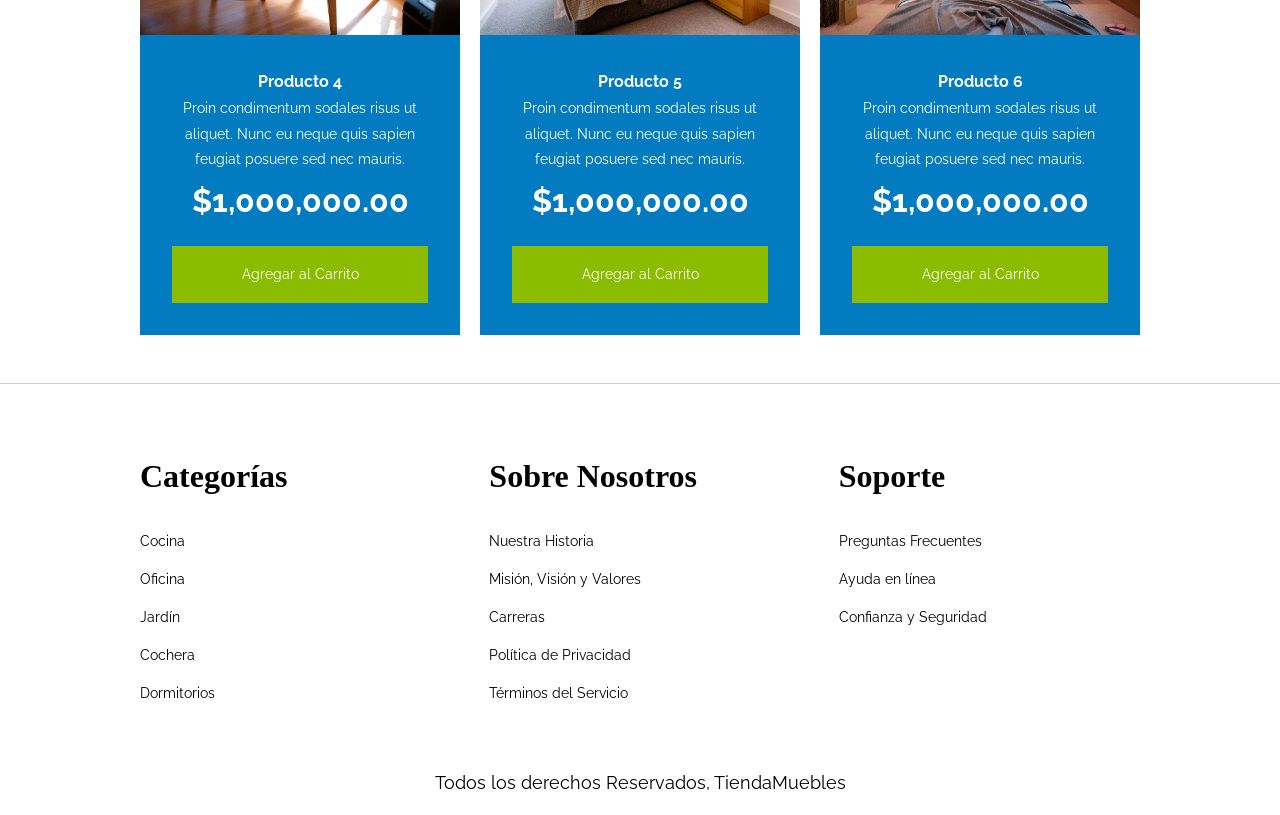
<file: Tienda.html>
<!doctype html>
<html lang="es">
  <head>
    <meta charset="UTF-8" />
    <meta name="viewport" content="width=device-width, initial-scale=1.0" />
    <link
      href="https://fonts.googleapis.com/css2?family=Raleway:wght@200;400;700&display=swap"
      rel="stylesheet"
    />
    <link rel="stylesheet" href="css/style.css" />
    <title>E-commers - Home</title>
  </head>

  <body>
    <header class="header">
      <h1>Tienda <span class="titulo-azul">Muebles</span></h1>

      <div class="contenedor-nav">
        <nav class="navegacion ancho">
          <ul>
            <li><a href="index.html">Inicio</a></li>
            <li><a href="nosotros.html">Nosotros</a></li>
            <li><a href="Tienda.html">Tienda</a></li>
            <li><a href="Blog.html">Blog</a></li>
            <li><a href="Galeria.html">Galeria</a></li>
            <li><a href="Contacto.html">Contacto</a></li>
          </ul>
        </nav>
      </div>
    </header>

    <main>

      <section class="contenido-principal contenedor">
        <h2 class="productos-titulo">Nuestros Productos</h2>

        <div class="ancho">
          <article class="producto grid-1">
            <img src="img/producto1.jpg" alt="Producto 1" />
            <div class="texto-producto">
              <h3>Producto 1</h3>
              <p>
                Proin condimentum sodales risus ut aliquet. Nunc eu neque quis
                sapien feugiat posuere sed nec mauris.
              </p>
              <p class="producto-precio">$1,000,000.00</p>
              <a href="#" class="producto-btn">Agregar al Carrito</a>
            </div>
          </article>
          <div class="grid-2">
            <article class="producto">
              <img src="img/producto2.jpg" alt="Producto 2" />
              <div class="texto-producto">
                <h3>Producto 2</h3>
                <p>
                  Proin condimentum sodales risus ut aliquet. Nunc eu neque quis
                  sapien feugiat posuere sed nec mauris..
                </p>
                <p class="producto-precio">$1,000,000.00</p>
                <a href="#" class="producto-btn">Agregar al Carrito</a>
              </div>
            </article>

            <article class="producto">
              <img src="img/producto3.jpg" alt="Producto 3" />
              <div class="texto-producto">
                <h3>Producto 3</h3>
                <p>
                  Proin condimentum sodales risus ut aliquet. Nunc eu neque quis
                  sapien feugiat posuere sed nec mauris.
                </p>
                <p class="producto-precio">$1,000,000.00</p>
                <a href="#" class="producto-btn">Agregar al Carrito</a>
              </div>
            </article>
          </div>
          <div class="grid-3">
            <article class="producto">
              <img src="img/producto4.jpg" alt="Producto 4" />
              <div class="texto-producto">
                <h3>Producto 4</h3>
                <p>
                  Proin condimentum sodales risus ut aliquet. Nunc eu neque quis
                  sapien feugiat posuere sed nec mauris.
                </p>
                <p class="producto-precio">$1,000,000.00</p>
                <a href="#" class="producto-btn">Agregar al Carrito</a>
              </div>
            </article>

            <article class="producto">
              <img src="img/producto5.jpg" alt="Producto 5" />
              <div class="texto-producto">
                <h3>Producto 5</h3>
                <p>
                  Proin condimentum sodales risus ut aliquet. Nunc eu neque quis
                  sapien feugiat posuere sed nec mauris.
                </p>
                <p class="producto-precio">$1,000,000.00</p>
                <a href="#" class="producto-btn">Agregar al Carrito</a>
              </div>
            </article>

            <article class="producto">
              <img src="img/producto6.jpg" alt="Producto 6" />
              <div class="texto-producto">
                <h3>Producto 6</h3>
                <p>
                  Proin condimentum sodales risus ut aliquet. Nunc eu neque quis
                  sapien feugiat posuere sed nec mauris.
                </p>
                <p class="producto-precio">$1,000,000.00</p>
                <a href="#" class="producto-btn">Agregar al Carrito</a>
              </div>
            </article>
          </div>
        </div>
      </section>
<footer class="footer">
  <div class="footer-grid ancho">
    
    <div class="footer-col">
      <h3>Categorías</h3>
      <ul>
        <li><a href="#inicio">Cocina</a></li>
        <li><a href="#inicio">Oficina</a></li>
        <li><a href="#inicio">Jardín</a></li>
        <li><a href="#inicio">Cochera</a></li>
        <li><a href="#inicio">Dormitorios</a></li>
      </ul>
    </div>

    <div class="footer-col">
      <h3>Sobre Nosotros</h3>
      <ul>
        <li><a href="#inicio">Nuestra Historia</a></li>
        <li><a href="#inicio">Misión, Visión y Valores</a></li>
        <li><a href="#inicio">Carreras</a></li>
        <li><a href="#inicio">Política de Privacidad</a></li>
        <li><a href="#inicio">Términos del Servicio</a></li>
      </ul>
    </div>

    <div class="footer-col">
      <h3>Soporte</h3>
      <ul>
        <li><a href="#inicio">Preguntas Frecuentes</a></li>
        <li><a href="#inicio">Ayuda en línea</a></li>
        <li><a href="#inicio">Confianza y Seguridad</a></li>
      </ul>
    </div>

  </div>

  <p class="footer-copy">
    Todos los derechos Reservados, TiendaMuebles
  </p>
</footer>
  </body>
</html>
</file>
<file: css/style.css>
/* Estilos generales */
* {
  box-sizing: border-box;
  margin: 0;
  padding: 0;
}
body {
  font-family: "Raleway", sans-serif;
  background-color: #fff;
  color: #000;
  font-size: 14px;
  line-height: 1.8;
}

/*ENCABEZADO Y NAVEGACION*/
.ancho {
  max-width: 1000px;
  margin-right: auto;
  margin-left: auto;
}
.header {
  text-align: center;
  background-color: #fff;
  padding: 15px 0 0 0;
}

.header h1 {
  font-family: "Playfair Display", serif;
  font-size: 3rem;
  font-weight: bold;
  margin: 0 0 15px 0;
}

.titulo-azul {
  color: #037bc0;
}

.contenedor-nav {
  border-top: 1px solid #ccc;
  margin: 8px 0;
}

.navegacion {
  padding: 0.8rem 0;
}

.navegacion ul {
  list-style: none;
  display: flex;
  justify-content: space-between;
  flex-wrap: wrap;
  gap: 8px;
  margin: 0;
  padding: 0;
}

.navegacion a {
  text-decoration: none;
  color: #000;
  font-weight: 400;
  font-size: 0.95rem;
}

.navegacion a:hover {
  color: #037bc0;
}

/*SECCION HERO INDEX*/

.hero img {
  width: 100%;
  height: 550px;
  object-fit: cover;
  display: block;
}
/* MAIN SECTION - INDEX */

main {
  padding: 0;
  margin: 0;
}

.categorias {
  padding: 2rem 0;
}

.contenedor {
  margin: 0 auto;
  padding: 0 5rem;
}

.titulo-catego {
  margin-top: 3rem;
  text-align: center;
  font-family: "Playfair Display", serif;
  font-size: 2.5rem;
  margin-bottom: 1rem;
}

.lista-categorias {
  display: grid;
  grid-template-columns: repeat(3, 1fr);
  gap: 1rem;
}

.lista-categorias .img-categoria {
  width: 100%;
}

.img-categoria {
  max-width: 100%;
  display: block;
  border-style: none;
}

.a-catego {
  text-decoration: none;
  color: #000;
  font-family: "Raleway", sans-serif;
  font-weight: 400;
}

.lista-categorias .a-catego {
  text-align: center;
  display: block;
  padding: 1.5rem;
  font-size: 1.2rem;
}

.lista-categorias .categoria:hover .a-catego {
  background-color: #037bc0;
  color: #fff;
  border-bottom-right-radius: 1rem;
}

/*SOBRE NOSOTROS*/

.sobre-nosotros {
  background-color: #037bc0;
  margin-top: 4rem;
}

.sobre-nosotros .contenedor {
  padding: 0;
}

.sobre-nosotros-grid {
  display: grid;
  grid-template-columns: 1fr 1fr;
  align-items: stretch;
}

.sobre-nosotros-grid img {
  width: 100%;
  height: 100%;
  object-fit: cover;
}

.texto {
  display: flex;
  flex-direction: column;
  justify-content: center;
  padding: 6rem;
  max-width: 50rem;
}

.nosotros-h2 {
  color: #fff;
  font-family: "Playfair Display", serif;
  font-size: 2.5rem;
  margin-bottom: 2rem;
}

.nosotros-parrafo {
  color: #fff;
  font-family: "Raleway", sans-serif;
  font-size: 1rem;
  line-height: 2;
}
.contenido-principal {
  padding-top: 2rem;
}

.productos-titulo {
  margin-top: 2rem;
  text-align: center;
  font-size: 2.5rem;
  font-family: "Playfair Display", serif;
}

.lista-productos {
  display: grid;
  grid-template-columns: repeat(6, 1fr);
  gap: 2rem;
}

/* PRODUCTO GENERAL */
.producto {
  background-color: #037bc0;
}

.grid-1 {
  display: grid;
  grid-template-columns: 3fr 1fr;
  height: 450px;
  margin-bottom: 20px;
  overflow: hidden;
}

.grid-2 {
  display: grid;
  grid-template-columns: 1fr 1fr;
  gap: 20px;
  margin-bottom: 20px;
}

.grid-2 img {
  height: 300px;
  object-fit: cover;
}

.grid-3 {
  display: grid;
  grid-template-columns: 1fr 1fr 1fr;
  gap: 20px;
}

.texto-producto {
  text-align: center;
  color: #fff;
  padding: 2rem;
}

.producto-precio {
  font-size: 2rem;
  font-weight: bold;
}

.producto-btn {
  width: 100%;
  display: block;
  padding: 1rem;
  margin-top: 1rem;
  background-color: #8cbc00;
  color: #fff;
  text-decoration: none;
  text-align: center;
}

.contenido-principal {
  padding-top: 2rem;
}

.productos-titulo {
  margin-top: 2rem;
  text-align: center;
  font-size: 2.5rem;
  font-family: "Playfair Display", serif;
  margin-bottom: 2rem;
}

.producto {
  background-color: #037bc0;
}

.producto img {
  width: 100%;
  display: block;
}

.texto-producto {
  text-align: center;
  color: #fff;
  padding: 2rem;
}

.producto-precio {
  font-size: 2rem;
  font-weight: bold;
}

.producto-btn {
  display: inline-block;
  background-color: #8cbc00;
  color: #fff;
  text-decoration: none;
  padding: 1rem 2rem;
  margin-top: 1rem;
  text-align: center;
}

/*SOBRE NOSOTROS */
.contenedor-nosotros {
  max-width: 1100px;
  margin: 0 auto;
  padding: 0 2rem;
}

.titulo-nosotros {
  margin-top: 4rem;
  text-align: center;
  font-size: 2.5rem;
  font-family: "Playfair Display", serif;
  margin-bottom: 1rem;
}

.grid-2-nosotros {
  display: grid;
  grid-template-columns: 1.1fr 1.1fr;
  column-gap: 3rem;
  align-items: center;
}

.grid-2-nosotros img {
  width: 100%;
  max-width: 62rem;
  height: auto;
}

.texto-sub {
  display: flex;
  flex-direction: column;
  gap: 2rem;
  line-height: 2;
  font-family: "Raleway", sans-serif;
}

/*BLOG*/
.contenedor1 {
  max-width: 120rem;
  margin: 0 auto;
  padding: 0 12rem;
}
.contenedor-blog {
  display: grid;
  grid-template-columns: 2fr 1fr;
  column-gap: 4rem;
}

.article-raya {
  border-bottom: 2px solid #e1e1e1;
  margin-bottom: 2rem;
}
.article1 h2 {
  text-align: left;
  font-size: 2.5rem;
  font-family: "Playfair Display", serif;
  margin: 0 0 2rem 0;
}

.article1 img {
  max-width: 100%;
  display: block;
}

.descripcion-blog {
  padding: 2rem 0;
  max-width: 60rem;
  margin: 16px 16px;
}

.entrada-blog {
  display: flex;
  justify-content: space-between;
}
.entrada-blog p {
  font-weight: bold;
  margin-bottom: 2rem;
}

.entrada-blog span {
  color: #037bc0;
}

.contexto-blog {
  font-family: "Raleway", sans-serif;
  display: block;
}
.contexto-blog p {
  margin: 16px 0;
}

.btn-blog {
  display: block;
  width: 100%;
  max-width: 15rem;
  background-color: #8cbc00;
  color: #fff;
  text-transform: uppercase;
  font-weight: 900;
  padding: 0.5rem 1rem;
  text-align: center;
  text-decoration: none;
  margin-top: 2rem;
  transition: background-color 0.3s ease-out;
}

.btn-blog:hover {
  background-color: #769c00;
}

.blog-aside {
  margin-left: 0;
  display: block;
}

.blog-aside h3 {
  font-size: 2rem;
  font-family: "Playfair Display", serif;
  margin: 0 0 2rem 0;
}

.blog-aside a {
  color: #000;
  text-decoration: none;
}
/*--------------ENTRADA--------------------*/

.contenido-entrada {
  padding-top: 2rem;
}

.article-entrada {
  padding: 50px 0 0;
}

.article-entrada h2 {
  text-align: center;
  font-size: 2.5rem;
  font-family: "Playfair Display", serif;
  margin: 0 0 1rem 0;
}

.contenido-entrada-blog {
  padding: 0;
  max-width: 600px;
  width: 85%;
  margin: 0 auto;
}

.article-entrada img {
  width: 100%;
  display: block;
}

.entrada-blog {
  display: flex;
  justify-content: space-between;
  margin: 2rem 0;
  font-weight: bold;
}

.descripcion-blog {
  padding: 0;
}

.contexto-blog p {
  margin-bottom: 2rem;
  font-family: "Raleway", sans-serif;
  line-height: 1.8;
}

/*GALERIA*/
.titulo-galeria h2 {
  text-align: center;
  font-size: 2.5rem;
  font-family: "Playfair Display", serif;
  margin-bottom: 2rem;
}

.galeria {
  list-style: none;
  margin: 0;
  padding: 0;

  display: grid;
  grid-template-columns: 1fr 1fr 1fr;
  gap: 1.5rem;
}

.contenedor-galeria {
  max-width: 1200px;
  width: 90%;
  margin: 0 auto;
}
.galeria li {
  width: 100%;
}

.galeria a {
  display: block;
}

.galeria img {
  width: 100%;
  height: 22rem;
  object-fit: cover;
  display: block;
}
.contenido-contacto {
  padding-top: 3rem;
}

.contenido-contacto h2 {
  text-align: center;
  font-size: 2.5rem;
  font-family: "Playfair Display", serif;
  margin-bottom: 2rem;
}

/*FORMULARIO*/

.formulario {
  max-width: 35rem;
  margin: 0 auto;
}
.titulo-form {
  text-align: center;
  font-size: 2.5rem;
  font-family: "Playfair Display", serif;
  margin-bottom: 1rem;
}
.formulario fieldset {
  border: 1px solid #000;
  margin-bottom: 2rem;
  padding: 1rem;
}

.formulario legend {
    background-color: #005485;
    width: 100%;
    text-align: center;
    color: #fff;
    text-transform: uppercase;
    font-weight: 900;
    padding: 1rem;
    margin-bottom: 4rem;
}

.campo {
  display: flex;
  align-items: center;
  margin-bottom: 1.2rem;
  font-family: "Raleway", sans-serif;
}

.campo label {
  flex: 0 0 90px;
  font-size: 1.1rem;
  line-height: 1.8;
}

.campo input,
.campo textarea,
.campo select {
  flex: 1;
  font-size: 1rem;
  border: 1px solid #e1e1e1;
  padding: 0.7rem;
  font-family: "Raleway", sans-serif;
}

.campo textarea {
  height: 150px;
}

.campo input[type="radio"] {
  width: auto;
  margin-left: 2.5rem;
}

.btn {
  background-color: #8cbc00;
  color: #fff;
  border: none;
  padding: 1rem 2rem;
  font-weight: bold;
  cursor: pointer;
  width: auto;
  margin-top: 1rem;
}

/* FOOTER  */

.footer {
  background-color: #fff;
  padding: 4rem 0 1rem 0;
  margin-top: 3rem;
  border-top: 1px solid #ccc;
}

.footer-grid {
  display: grid;
  grid-template-columns: 1fr 1fr 1fr;
  gap: 3rem;
}

.footer-col h3 {
  font-family: "Playfair Display", serif;
  font-size: 2rem;
  margin-bottom: 1.5rem;
}

.footer-col ul {
  list-style: none;
}

.footer-col li {
  margin-bottom: 0.8rem;
}

.footer-col a {
  text-decoration: none;
  color: #000;
}

.footer-col a:hover {
  color: #037bc0;
}

.footer-copy {
  text-align: center;
  margin-top: 3rem;
  font-size: 1.1rem;
}
</file>
